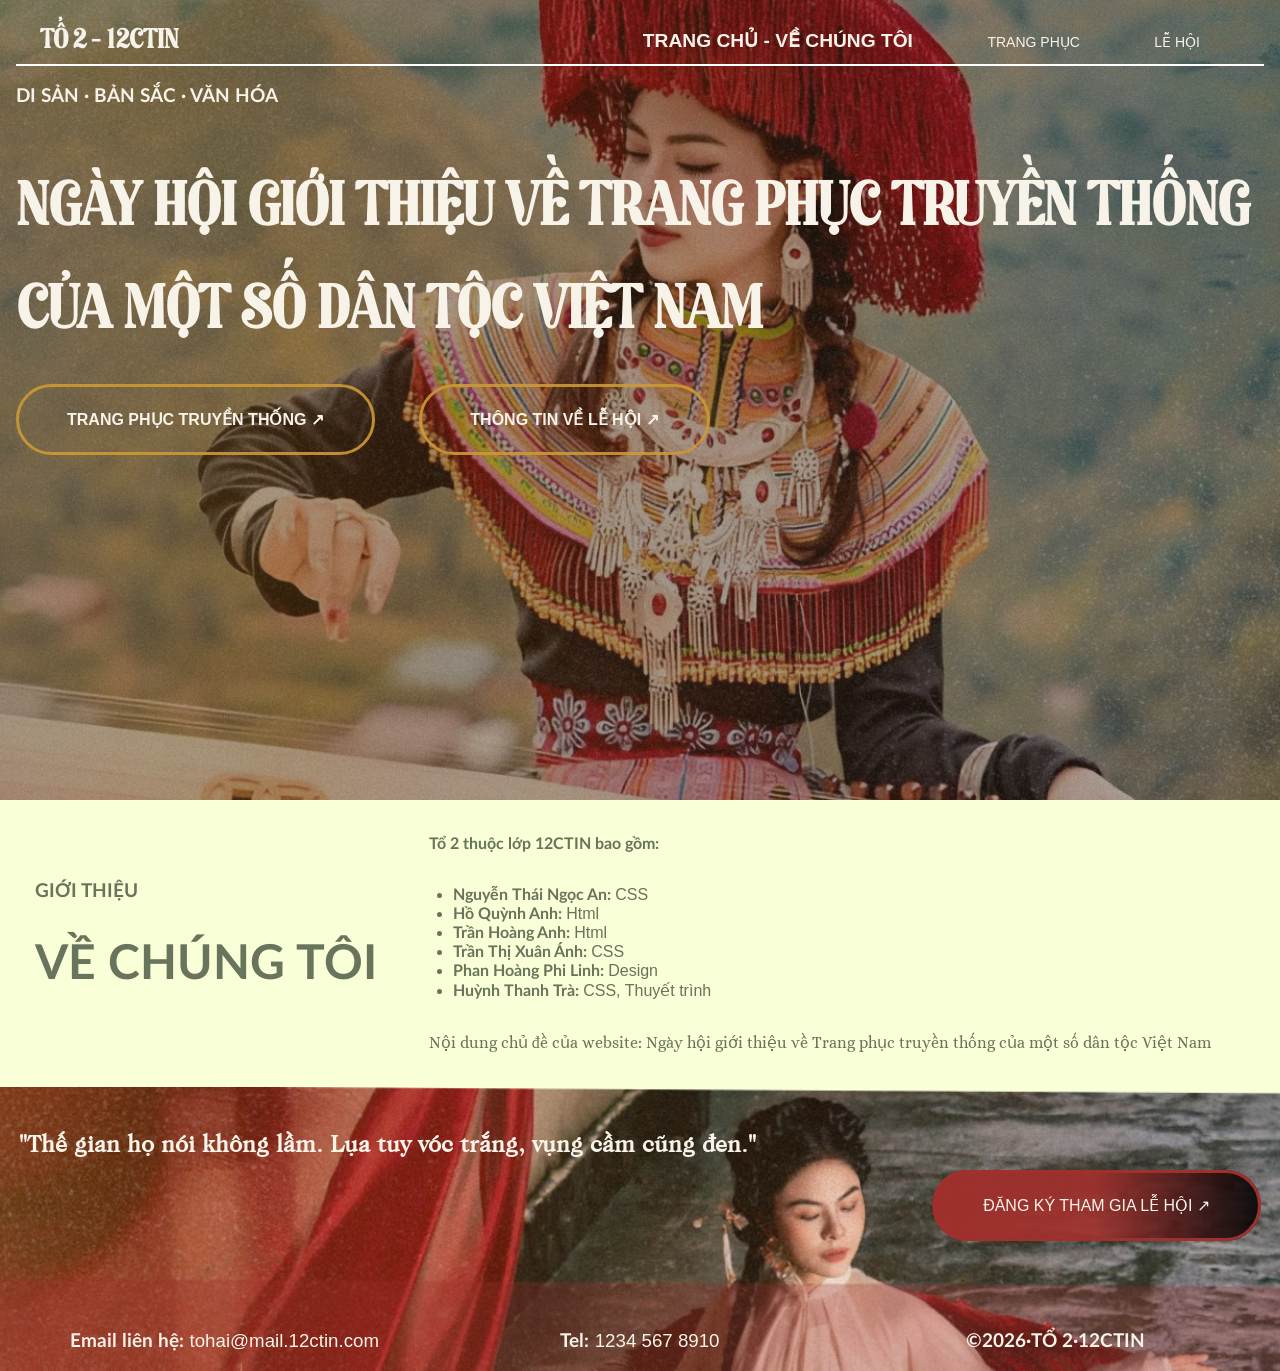
<file: index.html>
<!doctype html>
<!--Thanh Tra mới add lên 15h57 27/11-->
<html lang="en">
  <head>
    <meta charset="UTF-8" />
    <meta name="viewport" content="width=device-width, initial-scale=1.0" />
    <!--CSS NGOÀI-->
    <link rel="stylesheet" href="CSS/style.css" />
    <link rel="stylesheet" href="CSS/trangChu.css" />
    <!--CSS NGOÀI-->
    <title>[Home] Trang phục Việt Nam</title>
  </head>
  <body>
    <!--VIẾT CODE TRANG CHỦ Ở ĐÂY-->
    <div class="nenCoGaiDoiNon" style="height: 768px">
      <!--VIET CODE O DAY-->
<header class="header">
  <table class="nav-table">
    <tr>
      <td class="left">
        <h2 class="Kage" style="font-size:2em" >TỔ 2 - 12CTIN</h2>
      </td>
      <td class="right">
        <nav class="nav-links">
          <a href="index.html" style="font-size: larger;"><b>TRANG CHỦ - VỀ CHÚNG TÔI</b></a>
          <a href="HTML/trangPhuc.html">TRANG PHỤC</a>
          <a href="HTML/leHoi.html">LỄ HỘI</a>
        </nav>
      </td>
    </tr>
  </table>
</header>

      <hr />

      <h3 class="Latobold">DI SẢN · BẢN SẮC · VĂN HÓA</h3>
      <h1 class="Kage">
        NGÀY HỘI GIỚI THIỆU VỀ TRANG PHỤC TRUYỀN THỐNG CỦA MỘT SỐ DÂN TỘC VIỆT
        NAM
      </h1>
    <div class="boxTrongSuot">
      <a href="HTML/trangPhuc.html" style="margin-right: 40px;">TRANG PHỤC TRUYỀN THỐNG ↗</a>
      <a href="HTML/leHoi.html">THÔNG TIN VỀ LỄ HỘI ↗</a>
    </div>
      <!--===============-->
    </div>

    <div class="veChungToi mauXanhReu">
      <div>
        <!--VIET CODE O DAY-->
        <table>
          <tr>
            <td>
            <div class="Latore">
              <h3 class="Latobold">GIỚI THIỆU</h3>
              <h1 class="Latobold khongxuongdong">VỀ CHÚNG TÔI</h1>
            </td>
            <td>
              <p class="Latobold">Tổ 2 thuộc lớp 12CTIN bao gồm:</p>
              <ul>
                <li> <span class="Latobold">Nguyễn Thái Ngọc An:</span> CSS</li>
                <li> <span class="Latobold">Hồ Quỳnh Anh:</span> Html</li>
                <li> <span class="Latobold">Trần Hoàng Anh:</span> Html</li>
                <li> <span class="Latobold">Trần Thị Xuân Ánh:</span> CSS</li>
                <li> <span class="Latobold">Phan Hoàng Phi Linh:</span> Design</li>
                <li> <span class="Latobold">Huỳnh Thanh Trà:</span> CSS, Thuyết trình</li>
              </ul>
              </div>
              <p class="Alice">
                Nội dung chủ đề của website: Ngày hội giới thiệu về Trang phục
                truyền thống của một số dân tộc Việt Nam
              </p>
            </td>
          </tr>
        </table>
        <!--===============-->
      </div>
    </div>

    <div class="nenCoGaiKoDoiNonTC" style="min-height: 243px">
      <!--VIET CODE O DAY-->
      <table width="100%">
        <tr>
          <td colspan="2">
            <h2 class="imbue72pt">
              "Thế gian họ nói không lầm. Lụa tuy vóc trắng, vụng cầm cũng đen."
            </h2>
          </td>
        </tr>

        <tr> 
          <td></td>
          <td align="right" style="padding-top: 15px;">
            <div class="boxFadeDoDen">
              <a href="HTML/FormDK.html">ĐĂNG KÝ THAM GIA LỄ HỘI ↗</a>
            </div>
          </td>
        </tr>
      </table>

    <footer class="footer">
      <table>
        <tr>
          <td><h3><span class="Latobold">Email liên hệ:</span> tohai@mail.12ctin.com</h3></td>
          <td><h3><span class="Latobold">Tel:</span> 1234 567 8910</h3></td>
          <td><h3><span class="Latobold">©2026·TỔ 2·12CTIN</span></h3></td>
        </tr>
      </table>
    </footer>
      <!--===============-->
    </div>
  </body>
</html>
</file>
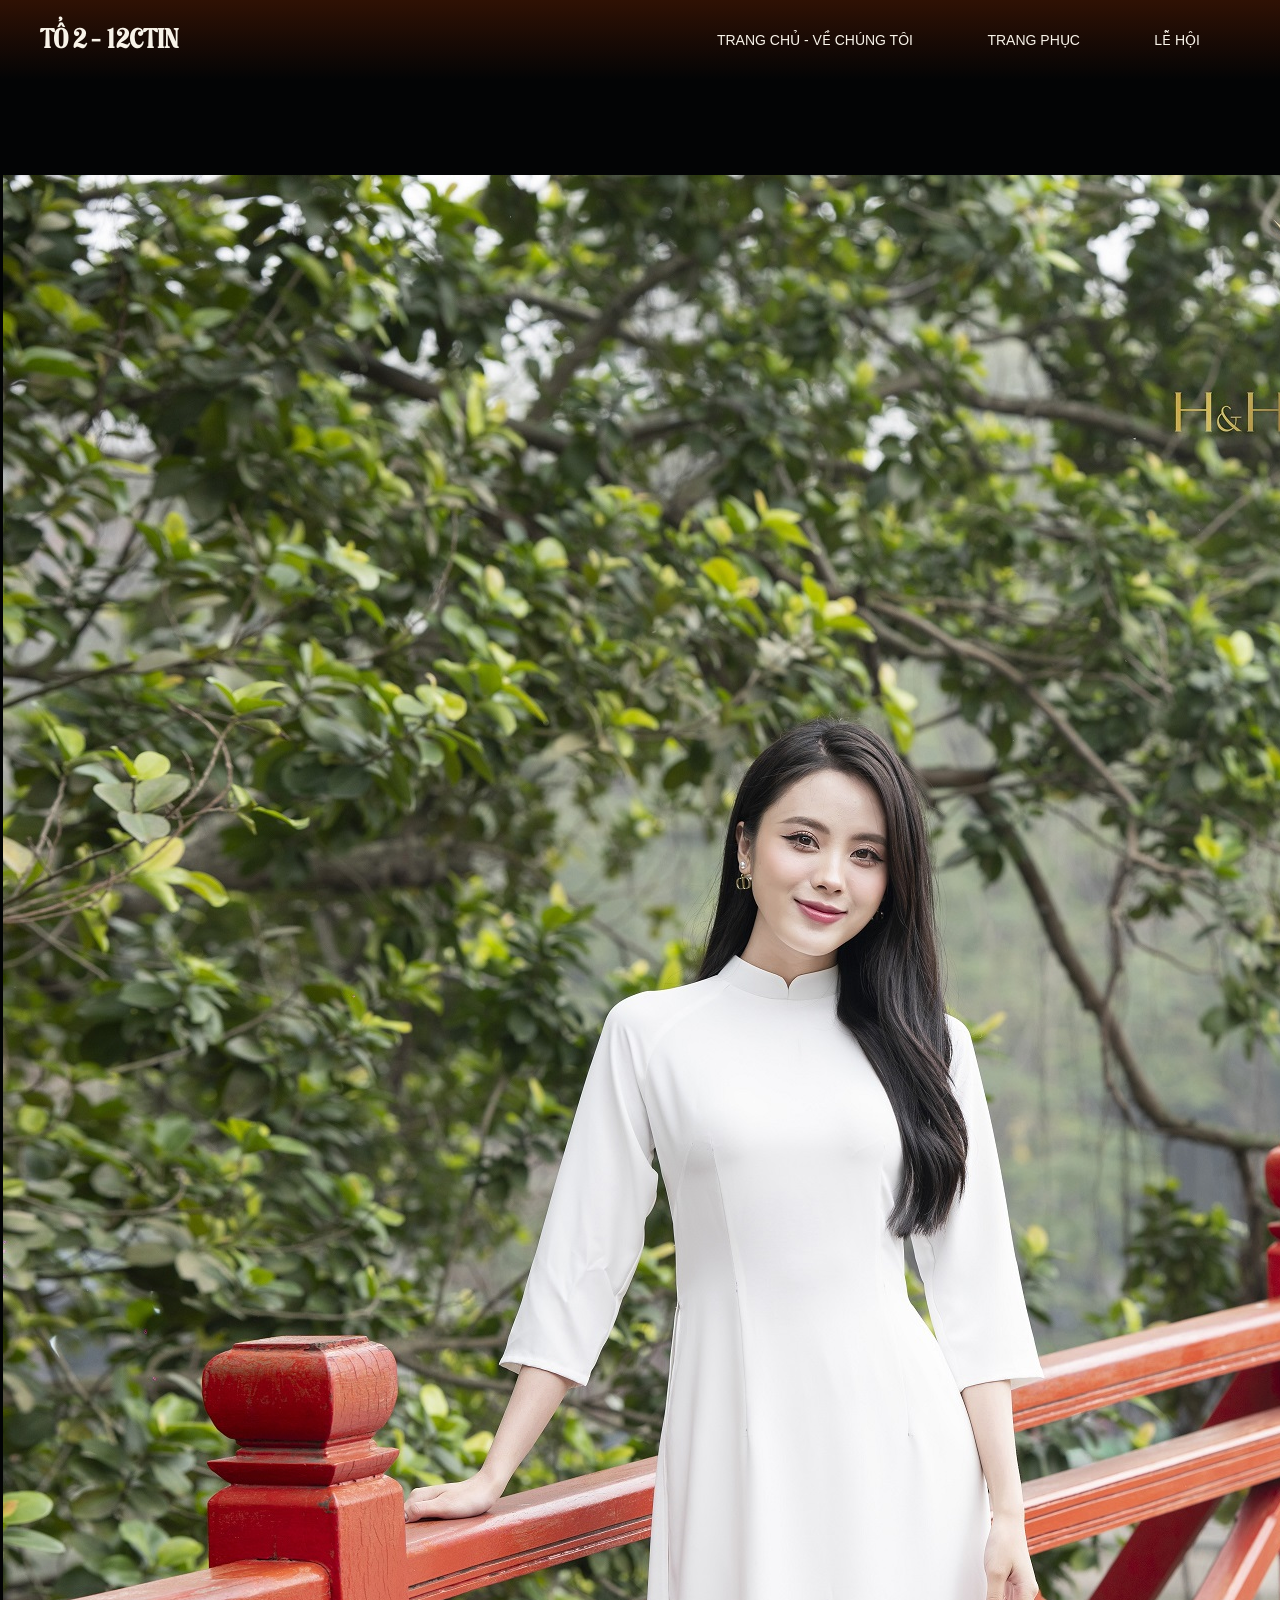
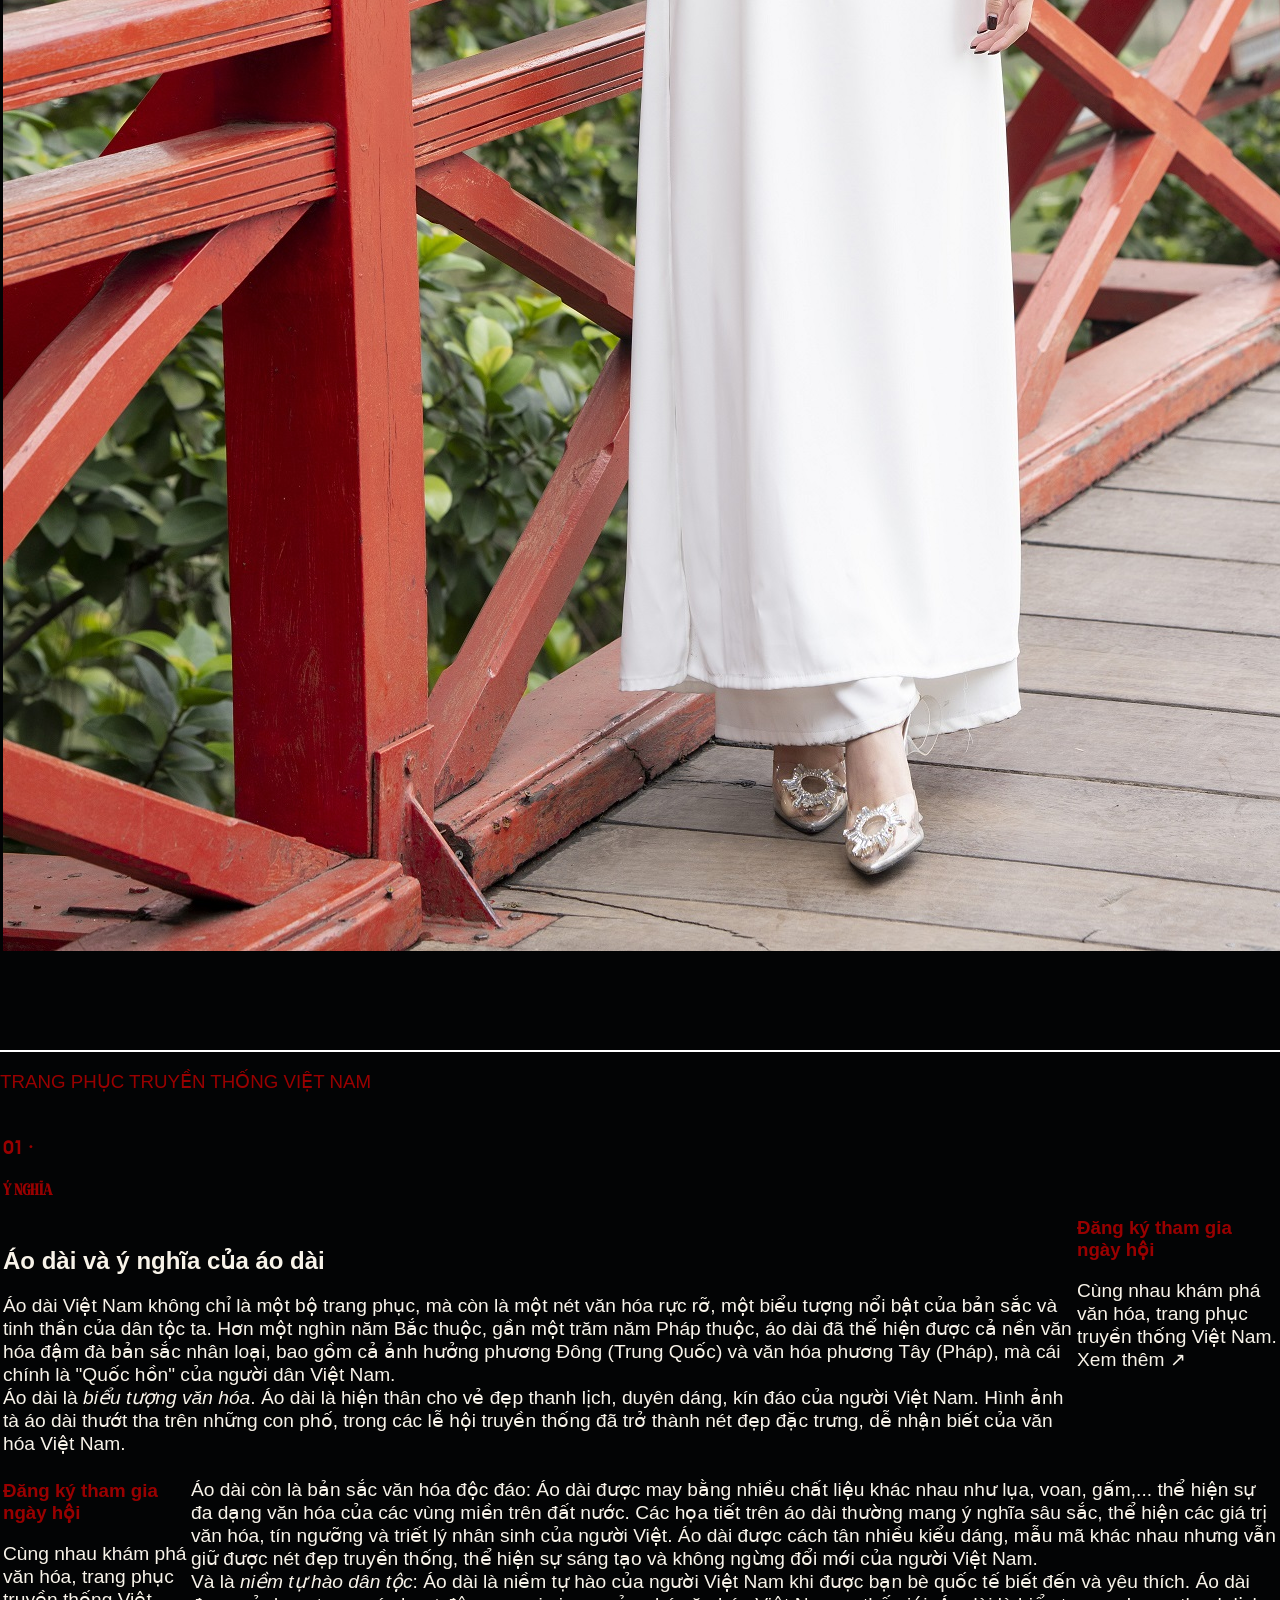
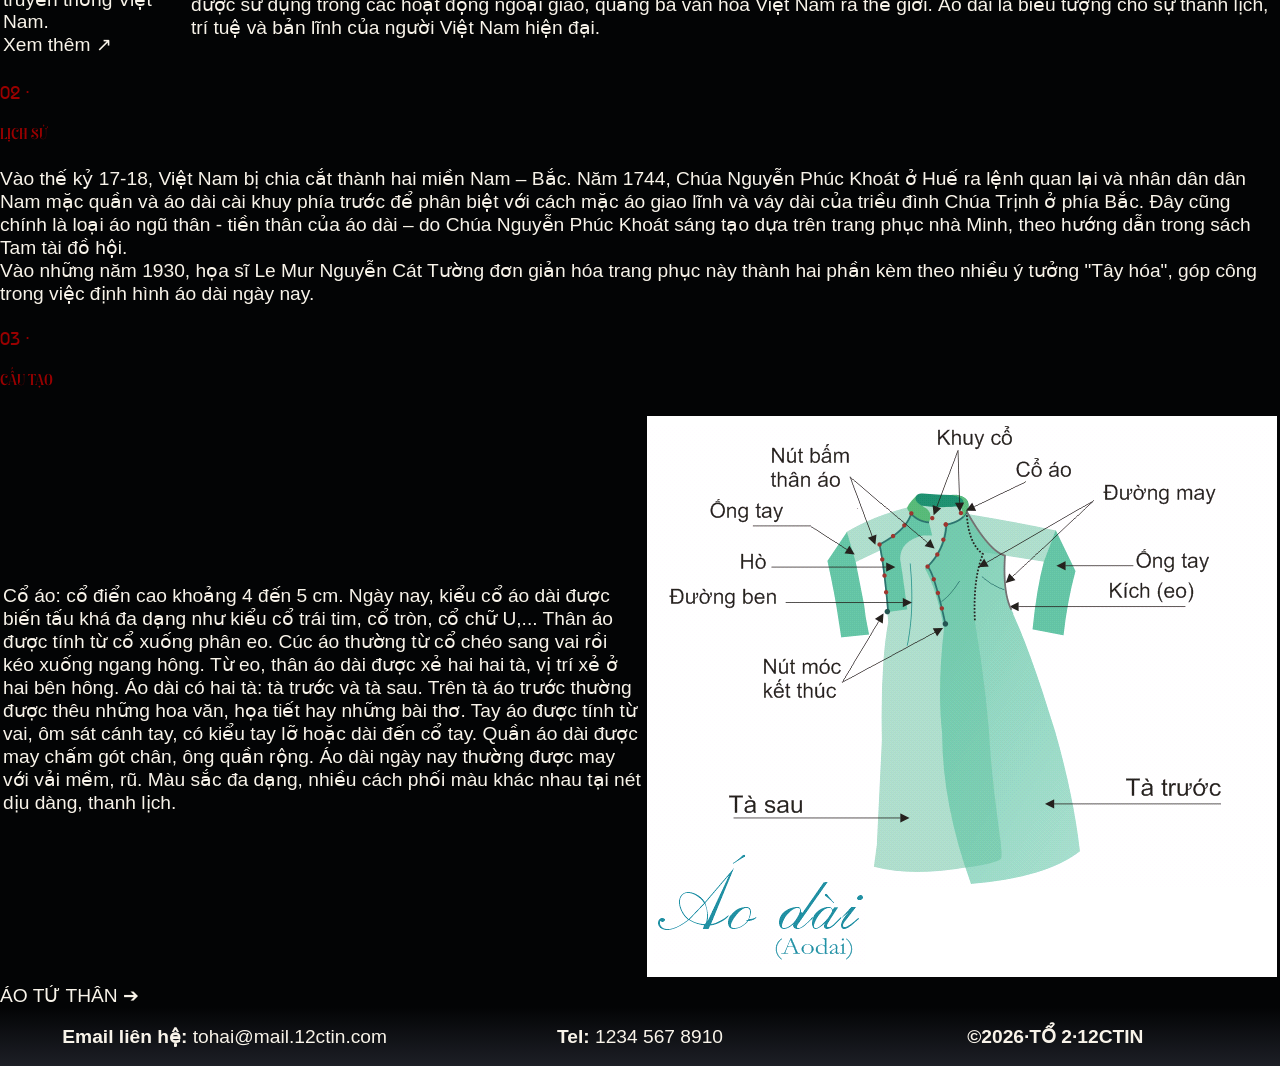
<file: HTML/aoDai.html>
<!doctype html>
<html lang="en">
  <head>
    <meta charset="UTF-8" />
    <meta name="viewport" content="width=device-width, initial-scale=1.0" />
    <!--CSS NGOÀI-->
    <link rel="stylesheet" href="../CSS/style.css" />
    <link rel="stylesheet" href="../CSS/aoDai.css" />
    <link rel="stylesheet" href="../CSS/trangPhuc.css" />
    <!--CSS NGOÀI-->
    <title>Trang phục Việt Nam</title>
  </head>
  <body>
<header class="header">
  <table class="nav-table">
    <tr>
      <td class="left">
        <h2 class="Kage" style="font-size:2em" >TỔ 2 - 12CTIN</h2>
      </td>
      <td class="right">
        <nav class="nav-links">
          <a href="../index.html">TRANG CHỦ - VỀ CHÚNG TÔI</a>
          <a href="trangPhuc.html">TRANG PHỤC</a>
          <a href="leHoi.html">LỄ HỘI</a>
        </nav>
      </td>
    </tr>
  </table>
</header>

    <main>
      <div class="bia1">
        <table>
          <tr>
            <td rowspan="2"><img src="../images/aoDai7.png" /></td>
            <td rowspan="2"><img src="../images/aoDai8.png" /></td>
            <td><img src="../images/aoDai1.png" /></td>
          </tr>
          <tr>
            <td><h1 class="Kage">ÁO DÀI</h1></td>
          </tr>
        </table>
      </div>
      <hr />
      <div class="bia2.1">
        <h3 class="imblue72pt">TRANG PHỤC TRUYỀN THỐNG VIỆT NAM</h3>
        <table>
          <tr>
            <td><h3 class="ABeeZee">01 ·</h3><h3 class="Kage">Ý NGHĨA</h3></td>
            <td rowspan="2">
              <h3>Đăng ký tham gia ngày hội</h3>
              <p>
                Cùng nhau khám phá văn hóa, trang phục truyền thống Việt Nam.
              </p>
              <a href="leHoi.html">Xem thêm ↗</a>
            </td>
          </tr>
          <tr>
            <td>
              <h2>Áo dài và ý nghĩa của áo dài</h2>
              <p>
                Áo dài Việt Nam không chỉ là một bộ trang phục, mà còn là một
                nét văn hóa rực rỡ, một biểu tượng nổi bật của bản sắc và tinh
                thần của dân tộc ta. Hơn một nghìn năm Bắc thuộc, gần một trăm
                năm Pháp thuộc, áo dài đã thể hiện được cả nền văn hóa đậm đà
                bản sắc nhân loại, bao gồm cả ảnh hưởng phương Đông (Trung Quốc)
                và văn hóa phương Tây (Pháp), mà cái chính là "Quốc hồn" của
                người dân Việt Nam.
              </p>
              <p>
                Áo dài là <i>biểu tượng văn hóa</i>. Áo dài là hiện thân cho vẻ
                đẹp thanh lịch, duyên dáng, kín đáo của người Việt Nam. Hình ảnh
                tà áo dài thướt tha trên những con phố, trong các lễ hội truyền
                thống đã trở thành nét đẹp đặc trưng, dễ nhận biết của văn hóa
                Việt Nam.
              </p>
            </td>
          </tr>
        </table>
      </div>

      <div class="bia2.2">
        <table>
          <tr>
            <td>
              <h3>Đăng ký tham gia ngày hội</h3>
              <p>
                Cùng nhau khám phá văn hóa, trang phục truyền thống Việt Nam.
              </p>
              <a href="leHoi.html">Xem thêm ↗</a>
            </td>
            <td>
              <p>
                Áo dài còn là bản sắc văn hóa độc đáo: Áo dài được may bằng
                nhiều chất liệu khác nhau như lụa, voan, gấm,... thể hiện sự đa
                dạng văn hóa của các vùng miền trên đất nước. Các họa tiết trên
                áo dài thường mang ý nghĩa sâu sắc, thể hiện các giá trị văn
                hóa, tín ngưỡng và triết lý nhân sinh của người Việt. Áo dài
                được cách tân nhiều kiểu dáng, mẫu mã khác nhau nhưng vẫn giữ
                được nét đẹp truyền thống, thể hiện sự sáng tạo và không ngừng
                đổi mới của người Việt Nam.
              </p>
              <p>
                Và là <i>niềm tự hào dân tộc</i>: Áo dài là niềm tự hào của
                người Việt Nam khi được bạn bè quốc tế biết đến và yêu thích. Áo
                dài được sử dụng trong các hoạt động ngoại giao, quảng bá văn
                hóa Việt Nam ra thế giới. Áo dài là biểu tượng cho sự thanh
                lịch, trí tuệ và bản lĩnh của người Việt Nam hiện đại.
              </p>
            </td>
          </tr>
        </table>
      </div>

      <div class="'bia2">
        <h3 class="ABeeZee">02 · </h3><h3 class="Kage">LỊCH SỬ</h3>
        <p>
          Vào thế kỷ 17-18, Việt Nam bị chia cắt thành hai miền Nam – Bắc. Năm
          1744, Chúa Nguyễn Phúc Khoát ở Huế ra lệnh quan lại và nhân dân dân
          Nam mặc quần và áo dài cài khuy phía trước để phân biệt với cách mặc
          áo giao lĩnh và váy dài của triều đình Chúa Trịnh ở phía Bắc. Đây cũng
          chính là loại áo ngũ thân - tiền thân của áo dài – do Chúa Nguyễn Phúc
          Khoát sáng tạo dựa trên trang phục nhà Minh, theo hướng dẫn trong sách
          Tam tài đồ hội.
        </p>
        <p>
          Vào những năm 1930, họa sĩ Le Mur Nguyễn Cát Tường đơn giản hóa trang
          phục này thành hai phần kèm theo nhiều ý tưởng "Tây hóa", góp công
          trong việc định hình áo dài ngày nay.
        </p>
      </div>

      <div class="bia3">
        <h3 class="ABeeZee">03 ·</h3><h3 class="Kage">CẤU TẠO</h3>
        <table>
          <tr>
            <td>
              <p>
                Cổ áo: cổ điển cao khoảng 4 đến 5 cm. Ngày nay, kiểu cổ áo dài
                được biến tấu khá đa dạng như kiểu cổ trái tim, cổ tròn, cổ chữ
                U,... Thân áo được tính từ cổ xuống phân eo. Cúc áo thường từ cổ
                chéo sang vai rồi kéo xuống ngang hông. Từ eo, thân áo dài được
                xẻ hai hai tà, vị trí xẻ ở hai bên hông. Áo dài có hai tà: tà
                trước và tà sau. Trên tà áo trước thường được thêu những hoa
                văn, họa tiết hay những bài thơ. Tay áo được tính từ vai, ôm sát
                cánh tay, có kiểu tay lỡ hoặc dài đến cổ tay. Quần áo dài được
                may chấm gót chân, ông quần rộng. Áo dài ngày nay thường được
                may với vải mềm, rũ. Màu sắc đa dạng, nhiều cách phối màu khác
                nhau tại nét dịu dàng, thanh lịch.
              </p>
            </td>
            <td><img src="../images/aoDai2.png" /></td>
          </tr>
        </table>
      </div>
      <a href="aoTuThan.html" class="next-page">ÁO TỨ THÂN ➔</a>
    </main>

    <footer class="footer">
      <table>
        <tr>
          <td>
            <p><b>Email liên hệ:</b> tohai@mail.12ctin.com</p>
          </td>
          <td>
            <p><b>Tel:</b> 1234 567 8910</p>
          </td>
          <td>
            <p><b>©2026·TỔ 2·12CTIN</b></p>
          </td>
        </tr>
      </table>
    </footer>
  </body>
</html>
</file>
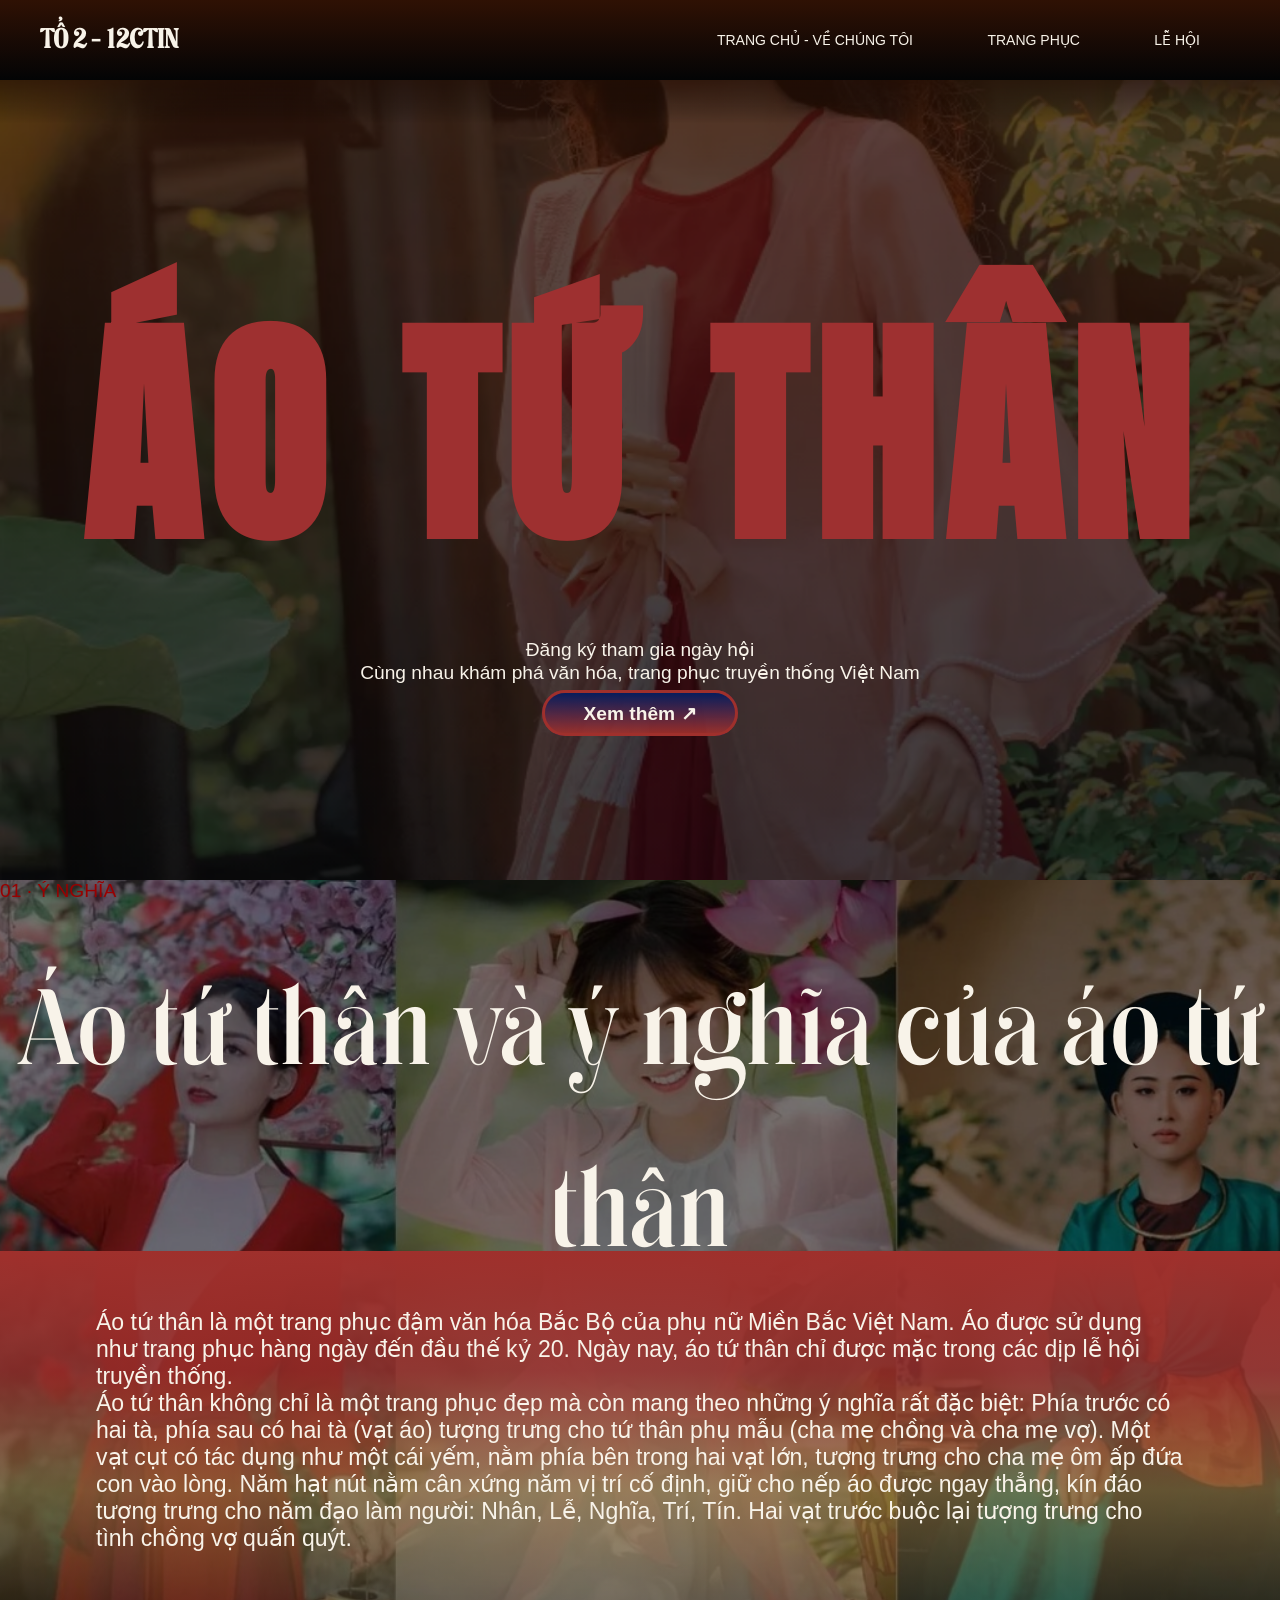
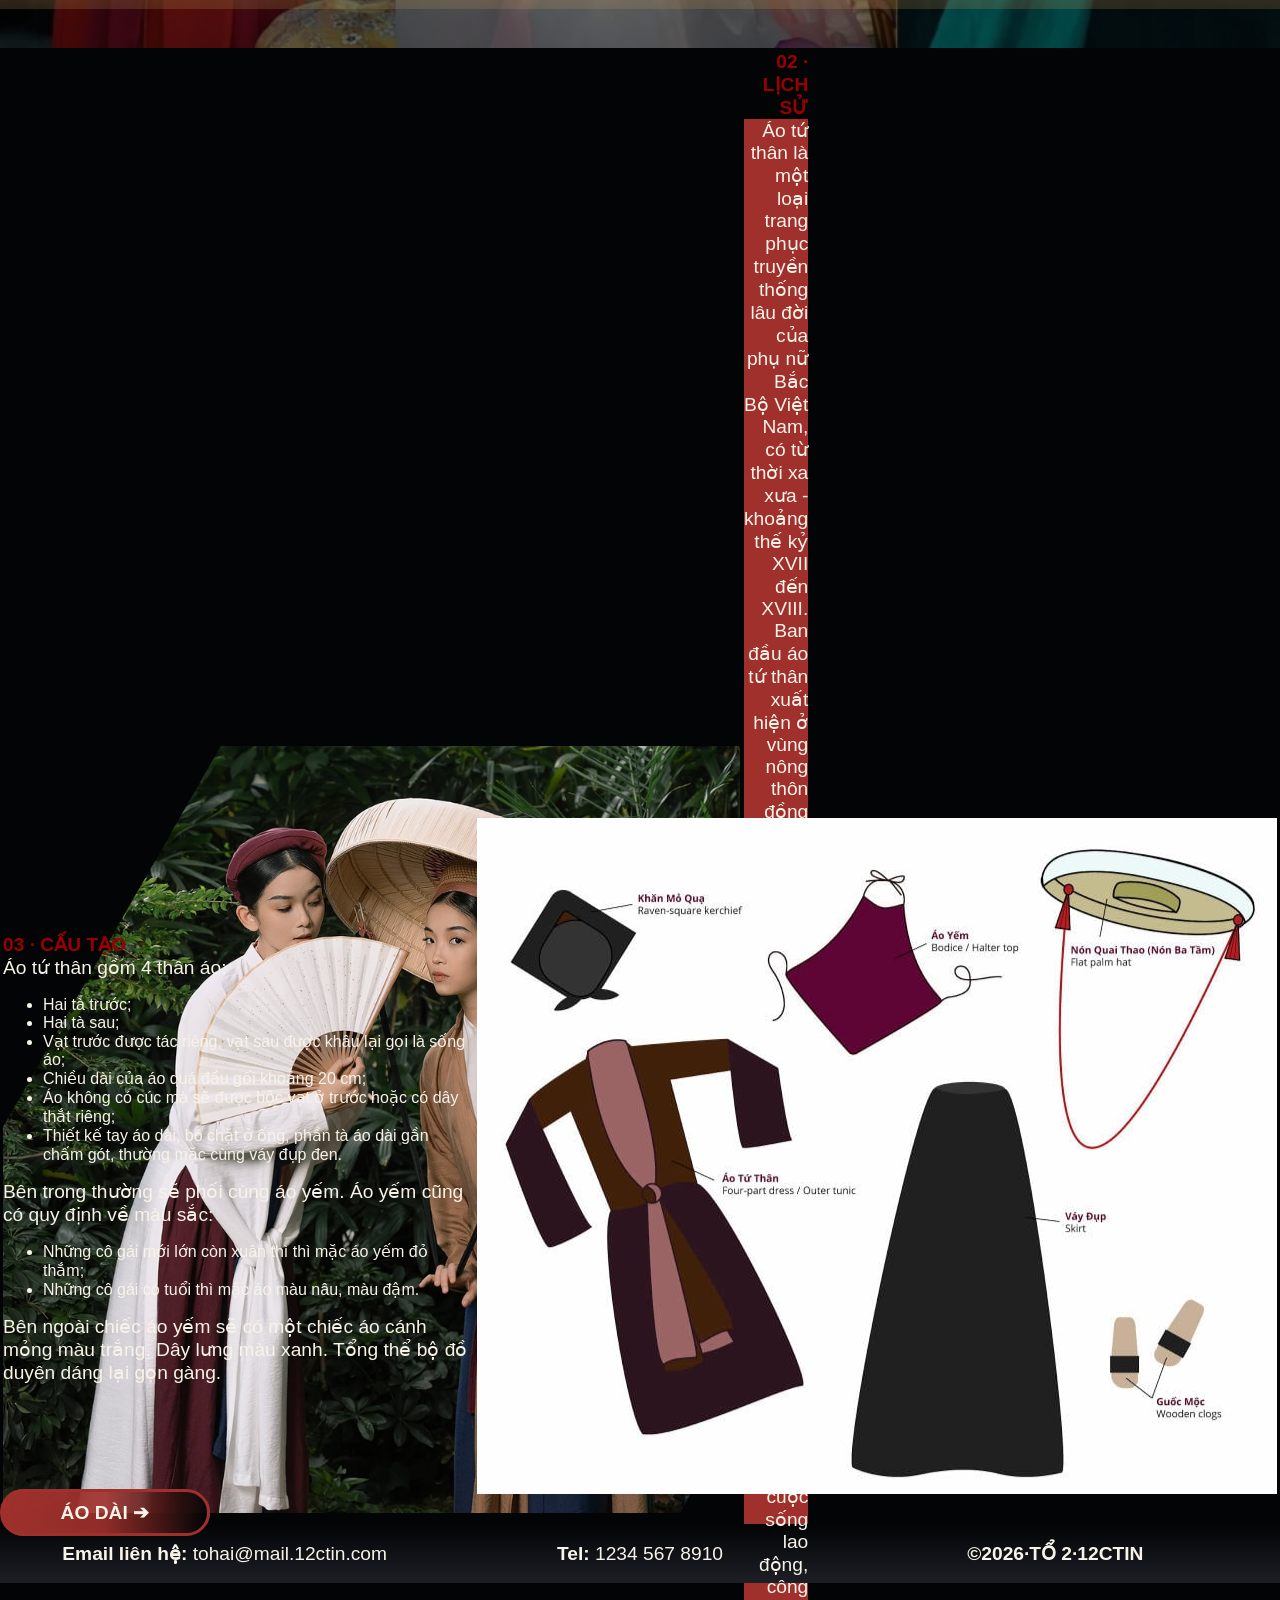
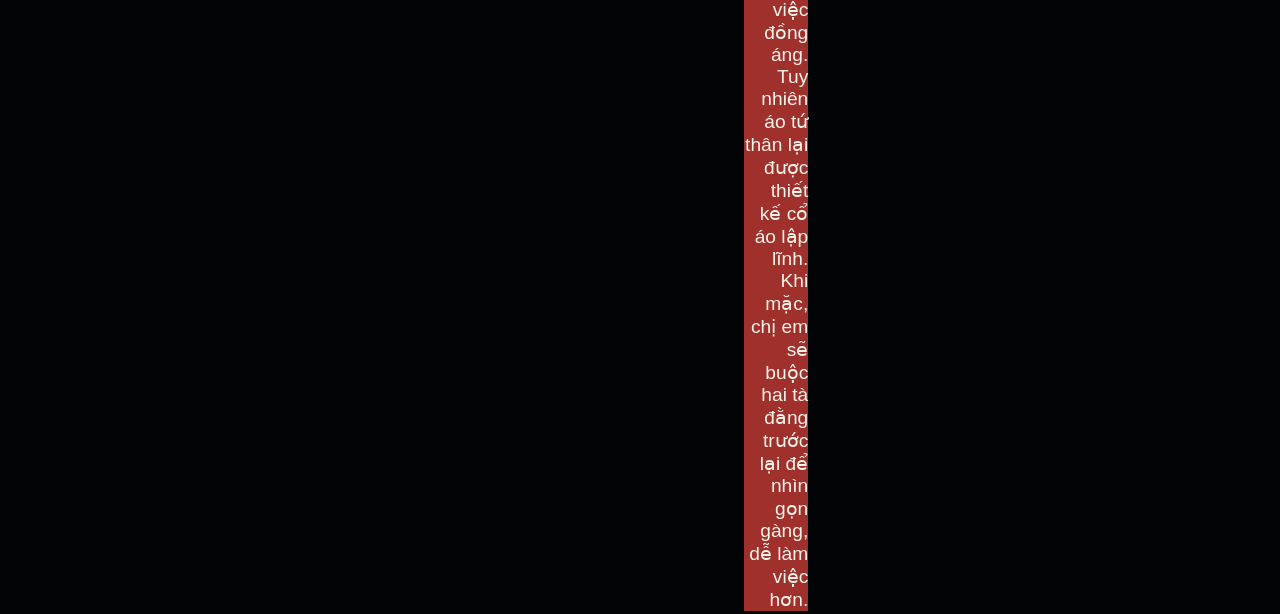
<file: HTML/aoTuThan.html>
<!doctype html>
<html lang="en">
  <head>
    <meta charset="UTF-8" />
    <meta name="viewport" content="width=device-width, initial-scale=1.0" />
    <!--CSS NGOÀI-->
    <link rel="stylesheet" href="../CSS/style.css" />
    <link rel="stylesheet" href="../CSS/aoTuThan.css" />
    <link rel="stylesheet" href="../CSS/aoDai.css" />
    <link rel="stylesheet" href="../CSS/leHoi.css" />
    <link rel="stylesheet" href="../CSS/trangPhuc.css" />
    <!--CSS NGOÀI-->
    <title>Trang phục - Áo Tứ Thân</title>
  </head>
  <body>




<header class="header">
  <table class="nav-table">
    <tr>
      <td class="left">
        <h2 class="Kage" style="font-size:2em" >TỔ 2 - 12CTIN</h2>
      </td>
      <td class="right">
        <nav class="nav-links">
          <a href="../index.html">TRANG CHỦ - VỀ CHÚNG TÔI</a>
          <a href="trangPhuc.html">TRANG PHỤC</a>
          <a href="leHoi.html">LỄ HỘI</a>
        </nav>
      </td>
    </tr>
  </table>
</header>


    <main>
      <div class="bia1" style="height: 768px">
        <h1 class="Anton tieudeaotuthan" >ÁO TỨ THÂN</h1>
        <div class="dangKyThamGia mauTrangKem">
          <h3 class="mauTrangKem">Đăng ký tham gia ngày hội</h3>
          <p>Cùng nhau khám phá văn hóa, trang phục truyền thống Việt Nam</p>
          <br>
          <div class="boxFadeDoXanh"><a href="leHoi.html">Xem thêm ↗</a></div>
        </div>
        
        
      </div>

      <div class="bia2" style="height: 768px">
        <h3>01 · Ý NGHĨA</h3>
        <h1 class="Kage yNghiaAoTuThan">Áo tứ thân và ý nghĩa của áo tứ thân</h1>
        <div class="nenFadeDoVang yNghiaNoiDungAoTuThan">
          <p>
            Áo tứ thân là một trang phục đậm văn hóa Bắc Bộ của phụ nữ Miền Bắc Việt Nam. Áo được sử dụng như trang phục hàng ngày đến đầu thế kỷ 20. Ngày nay, áo tứ thân chỉ được mặc trong các dịp lễ hội truyền thống.
          </p>
          <p>
            Áo tứ thân không chỉ là một trang phục đẹp mà còn mang theo những ý nghĩa rất đặc biệt: Phía trước có hai tà, phía sau có hai tà (vạt áo) tượng trưng cho tứ thân phụ mẫu (cha mẹ chồng và cha mẹ vợ). Một vạt cụt có tác dụng như một cái yếm, nằm phía bên trong hai vạt lớn, tượng trưng cho cha mẹ ôm ấp đứa con vào lòng. Năm hạt nút nằm cân xứng năm vị trí cố định, giữ cho nếp áo được ngay thẳng, kín đáo tượng trưng cho năm đạo làm người: Nhân, Lễ, Nghĩa, Trí, Tín. Hai vạt trước buộc lại tượng trưng cho tình chồng vợ quấn quýt.
          </p>
        </div>
        
      </div>

      <div class="bia3" style="height: 767px">
        <table>
          <tr>
            <td>
              <img src="../images/aoTuThanBia3.png">
            </td>
            <td>
              <h3>02 · LỊCH SỬ</h3>
              <div class="nenDo">
                <p>Áo tứ thân là một loại trang phục truyền thống lâu đời của phụ nữ Bắc Bộ Việt Nam, có từ thời xa xưa - khoảng thế kỷ XVII đến XVIII. Ban đầu áo tứ thân xuất hiện ở vùng nông thôn đồng bằng Bắc Bộ, nơi người dân làm nông nghiệp là chủ yếu.</p>
                <p>Nguồn gốc của áo tứ thân bắt nguồn từ loại áo đối khâm thời xưa, rồi dần dần được biến tấu cho phù hợp với cuộc sống lao động, công việc đồng áng. Tuy nhiên áo tứ thân lại được thiết kế cổ áo lập lĩnh. Khi mặc, chị em sẽ buộc hai tà đằng trước lại để nhìn gọn gàng, dễ làm việc hơn.</p>
            </td>
              </div>
          </tr>
        </table>
      </div>
      <div>

      </div class=bia4>
      <table>
        <tr>
          <td>
            <h3>03 · CẤU TẠO</h3>
            <p>Áo tứ thân gồm 4 thân áo:</p>
            <ul>
              <li>Hai tà trước;</li>
              <li>Hai tà sau;</li>
              <li>Vạt trước được tác riêng, vạt sau được khâu lại gọi là sống áo;</li>
              <li>Chiều dài của áo quá đầu gối khoảng 20 cm;</li>
              <li>Áo không có cúc mà sẽ được bộc vạt ở trước hoặc có dây thắt riêng;</li>
              <li>Thiết kế tay áo dài, bó chặt ở ống, phần tà áo dài gần chấm gót, thường mặc cùng váy đụp đen.</li>
            </ul>
            <p>Bên trong thường sẽ phối cùng áo yếm. Áo yếm cũng có quy định về màu sắc:</p>
            <ul>
              <li>Những cô gái mới lớn còn xuân thì thì mặc áo yếm đỏ thắm;</li>
              <li>Những cô gái có tuổi thì mặc áo màu nâu, màu đậm.</li>
            </ul>
            <p>Bên ngoài chiếc áo yếm sẽ có một chiếc áo cánh mỏng màu trắng. Dây lưng màu xanh. Tổng thể bộ đồ duyên dáng lại gọn gàng.</p>
          </td>
          <td>
            <img src="../images/cauTaoATT.png">
          </td>
        </tr>
      </table>
      </div>
      <div class="boxFadeDoDen">
        <a href="aoDai.html">ÁO DÀI ➔</a>
      </div>
      
    </main>
    <footer class="footer">
      <table>
        <tr>
          <td><p><b>Email liên hệ:</b> tohai@mail.12ctin.com </p></td>
          <td><p><b>Tel:</b> 1234 567 8910</p></td>
          <td><p><b>©2026·TỔ 2·12CTIN</b></p></td>
        </tr>
      </table>
    </footer>
  </body>
</html>
</file>
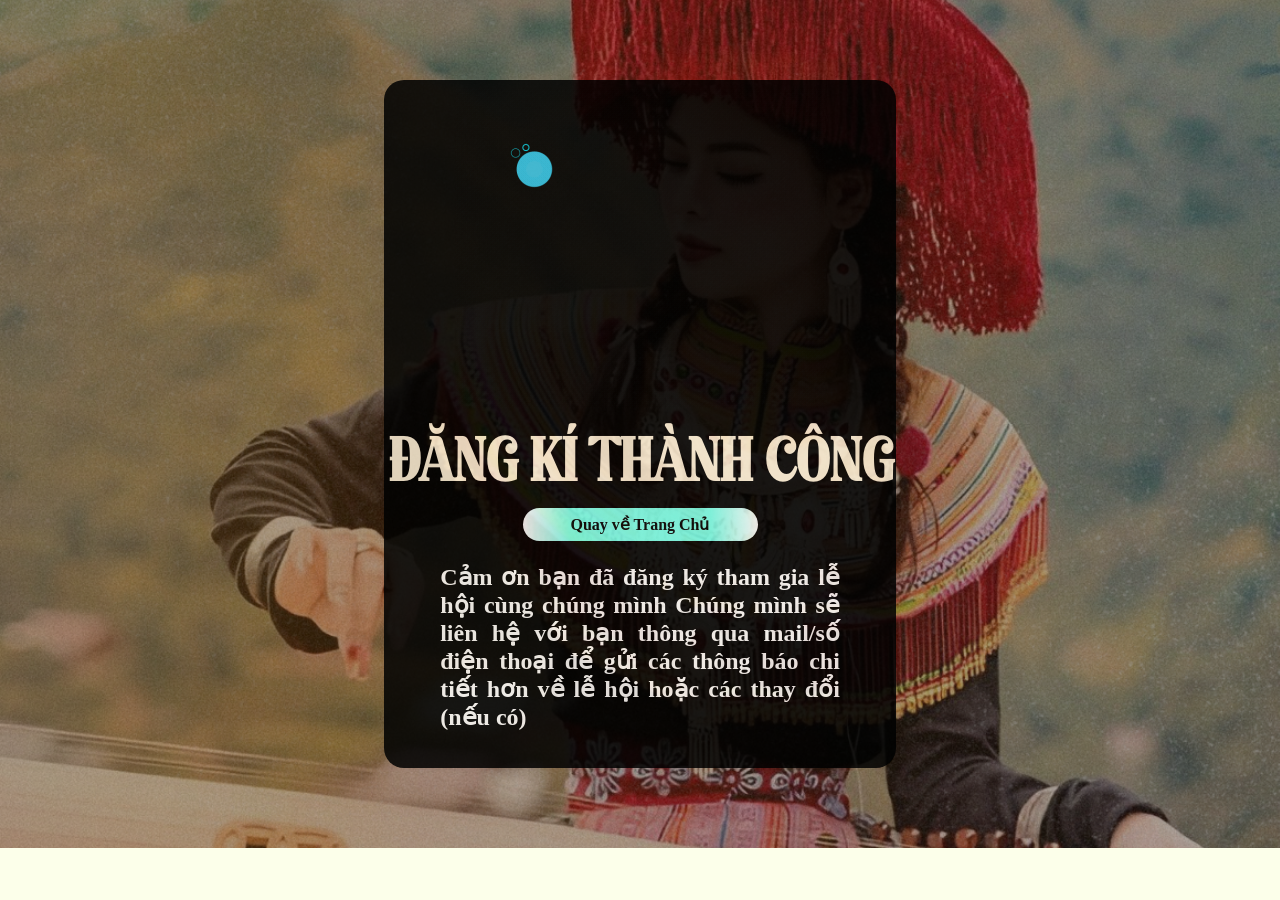
<file: HTML/dangKyTC.html>
<!doctype html>
<html>
  <head>
    <meta charset="UTF-8" />
    <meta name="viewport" content="width=device-width, initial-scale=1.0" />
    <!--CSS NGOÀI-->
    <link rel="stylesheet" href="../CSS/style.css" />
    <link rel="stylesheet" href="../CSS/FormDK.css" />

    <link rel="stylesheet" href="../CSS/dangKyTC.css" />

    <!--CSS NGOÀI-->
    <title>[Form] Trang phục Việt Nam</title>
  </head>
  <body>
    <div style="text-align: center">
      <div class="DangKyTC">
        <img src="../images/checkMark.gif" alt="" />
        <h1 class="dangKy Kage">ĐĂNG KÍ THÀNH CÔNG</h1>
        <a class="button1" href="../index.html">Quay về Trang Chủ</a>
        <h2 class="ndDangKy Kage">
          Cảm ơn bạn đã đăng ký tham gia lễ hội cùng chúng mình Chúng mình sẽ
          liên hệ với bạn thông qua mail/số điện thoại để gửi các thông báo chi
          tiết hơn về lễ hội hoặc các thay đổi (nếu có)
        </h2>
      </div>
    </div>
  </body>
</html>
</file>
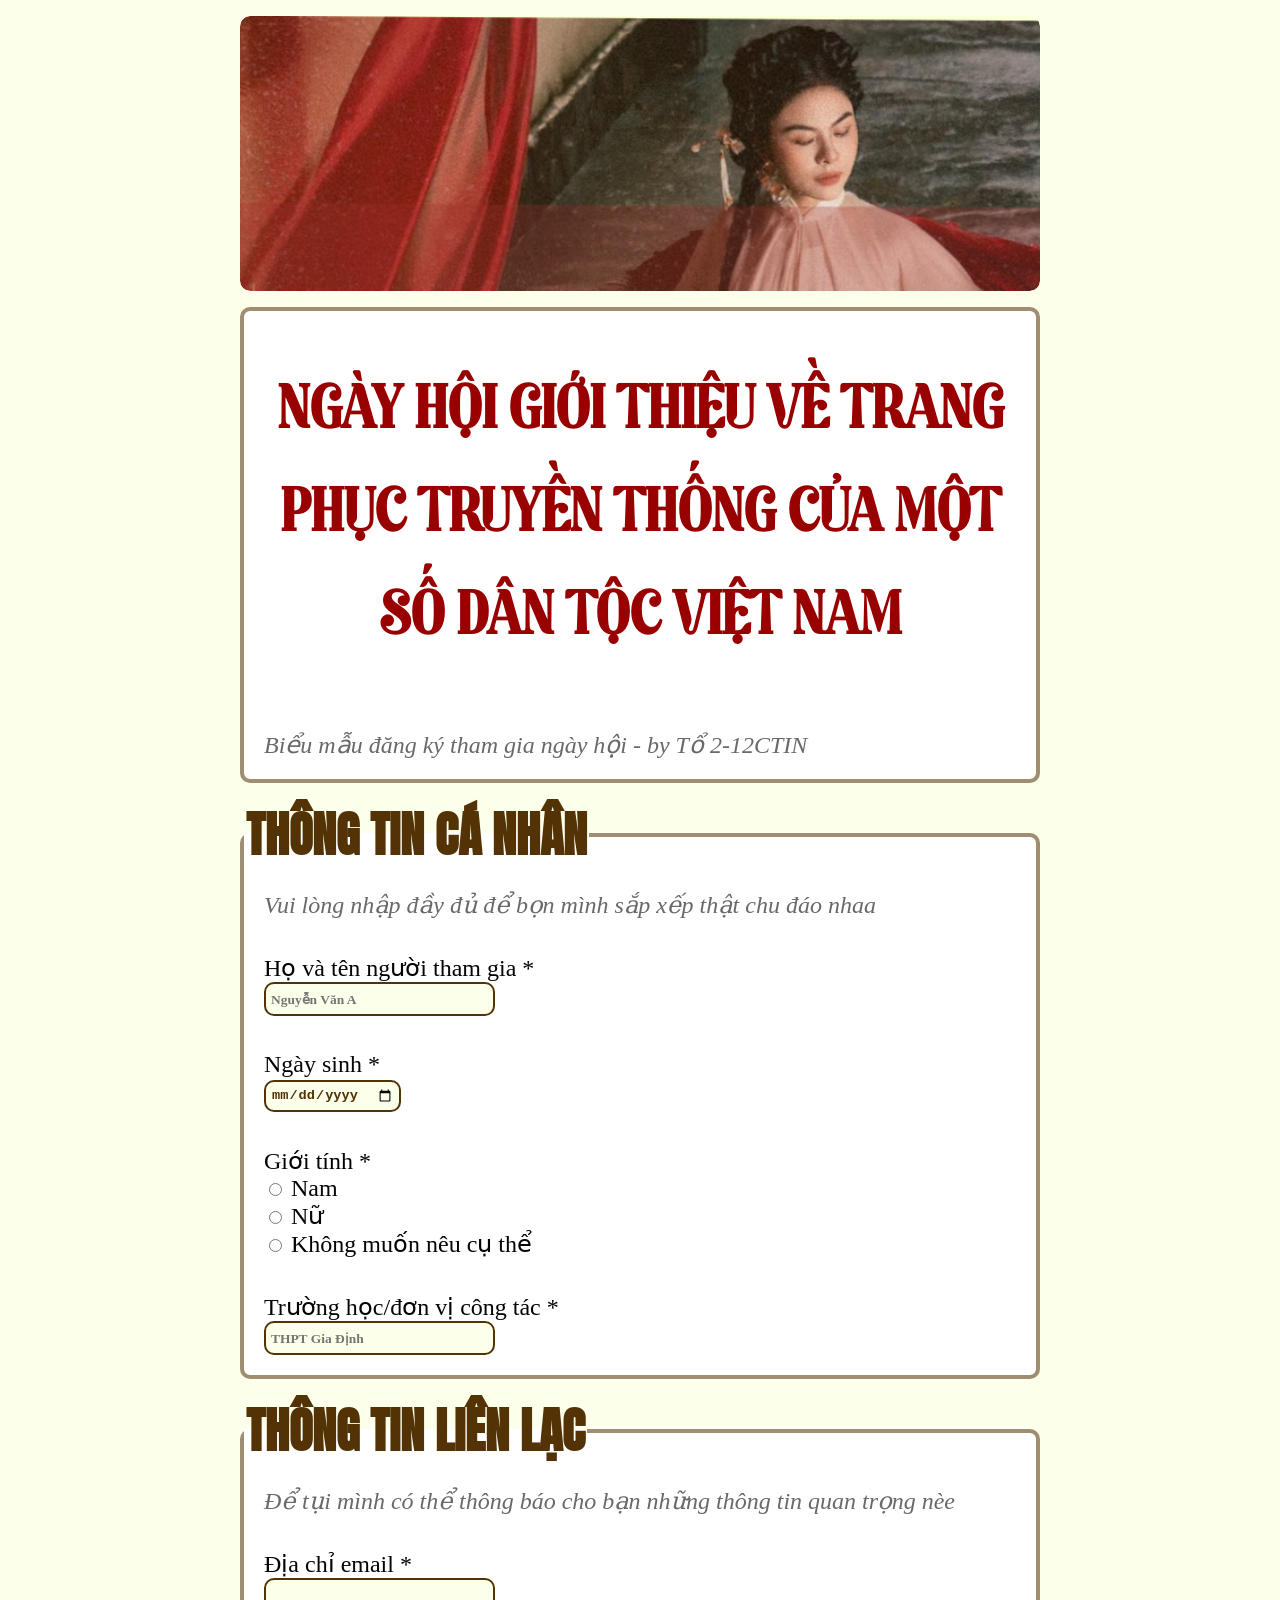
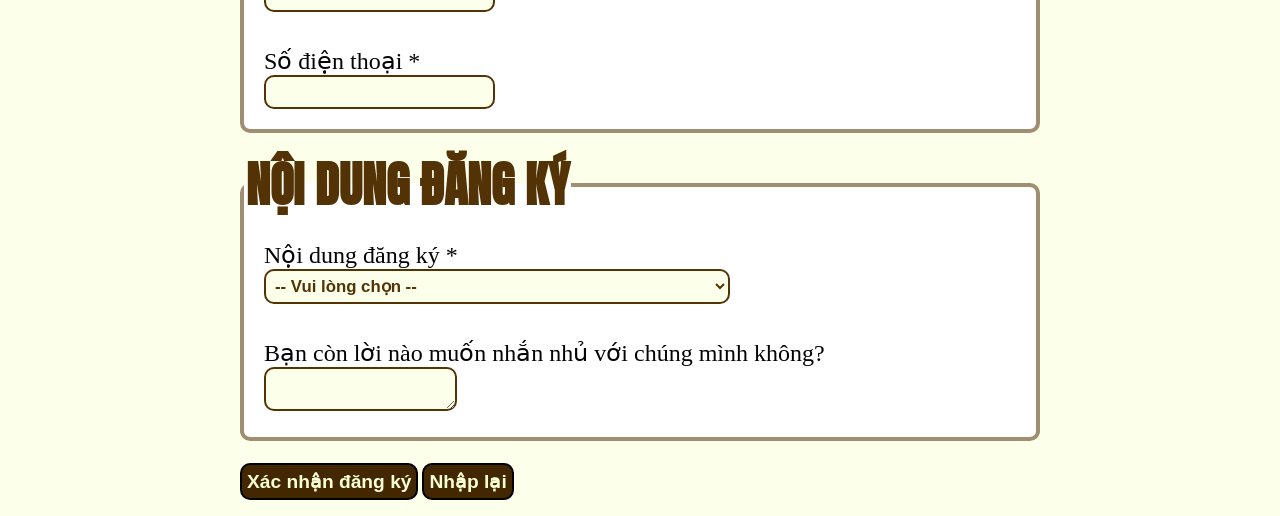
<file: HTML/FormDK.html>
<!doctype html>
<html>
  <head>
    <meta charset="UTF-8" />
    <meta name="viewport" content="width=device-width, initial-scale=1.0" />
    <!--CSS NGOÀI-->
    <link rel="stylesheet" href="../CSS/style.css" />
    <link rel="stylesheet" href="../CSS/trangChu.css" />
    <link rel="stylesheet" href="../CSS/FormDK.css" />
    <!--CSS NGOÀI-->
    <title>[Form] Trang phục Việt Nam</title>
  </head>
  <body>
    <fieldset
      class="nenCoGaiKoDoiNonTC koVien"
      style="height: 243px"
    ></fieldset>
    <form action="dangKyTC.html">
      <fieldset>
        <h1 class="Kage mauDoDo">
          NGÀY HỘI GIỚI THIỆU VỀ TRANG PHỤC TRUYỀN THỐNG CỦA MỘT SỐ DÂN TỘC VIỆT
          NAM
        </h1>
        <p><i>Biểu mẫu đăng ký tham gia ngày hội - by Tổ 2-12CTIN</i></p>
      </fieldset>

      <fieldset>
        <legend><h2>THÔNG TIN CÁ NHÂN</h2></legend>
        <p><i>Vui lòng nhập đầy đủ để bọn mình sắp xếp thật chu đáo nhaa</i></p>
        <p>
          <label for="name"> Họ và tên người tham gia *</label>
          <br />
          <input type="text" id="name" placeholder="Nguyễn Văn A" required />
        </p>
        <p>
          <label for="birth"> Ngày sinh *</label>
          <br />
          <input type="date" id="birth" required />
        </p>
        <p>
          Giới tính *
          <br />
          <input type="radio" name="gioitinh" id="nam" value="nam" required />
          <label for="nam">Nam</label>
          <br />
          <input type="radio" name="gioitinh" id="nu" value="nu" />
          <label for="nu">Nữ</label>
          <br />
          <input type="radio" name="gioitinh" id="none" value="none" />
          <label for="none">Không muốn nêu cụ thể</label>
        </p>
        <p>
          <label for="school"> Trường học/đơn vị công tác *</label>
          <br />
          <input type="text" id="school" placeholder="THPT Gia Định" required />
        </p>
      </fieldset>

      <fieldset>
        <legend><h2>THÔNG TIN LIÊN LẠC</h2></legend>
        <p>
          <i
            >Để tụi mình có thể thông báo cho bạn những thông tin quan trọng
            nèe</i
          >
        </p>
        <p>
          <label for="mail">Địa chỉ email *</label>
          <br />
          <input type="email" id="mail" required />
        </p>
        <p>
          <label for="sdt">Số điện thoại *</label>
          <br />
          <input type="tel" id="sdt" required />
        </p>
      </fieldset>

      <fieldset>
        <legend><h2>NỘI DUNG ĐĂNG KÝ</h2></legend>
        <p>
          <label for="ndung"> Nội dung đăng ký * </label>
          <br />
          <select id="ndung" required>
            <option value="">-- Vui lòng chọn --</option>
            <option value="vis">Vé tham quan</option>
            <option value="adult">
              Vé trải nghiệm trang phục - Người lớn (100.000vnđ/vé)
            </option>
            <option value="kid">
              Vé trải nghiệm trang phục - Trẻ em (50.000vnđ/vé)
            </option>
            <option value="des">Tham gia cuộc thi thiết kế trang phục</option>
            <option value="show">Tham gia cuộc thi trình diễn thời gian</option>
            <option value="vol">
              Đăng ký làm tình nguyện viên hỗ trợ sự kiện
            </option>
          </select>
        </p>
        <p>
          <label for="khac"
            >Bạn còn lời nào muốn nhắn nhủ với chúng mình không?</label
          >
          <br />
          <textarea id="khac"></textarea>
        </p>
      </fieldset>
      <div>
        <input class="nutDK" type="submit" value="Xác nhận đăng ký" />
        <input class="nutDK" type="reset" value="Nhập lại" />
      </div>
    </form>
  </body>
</html>
</file>
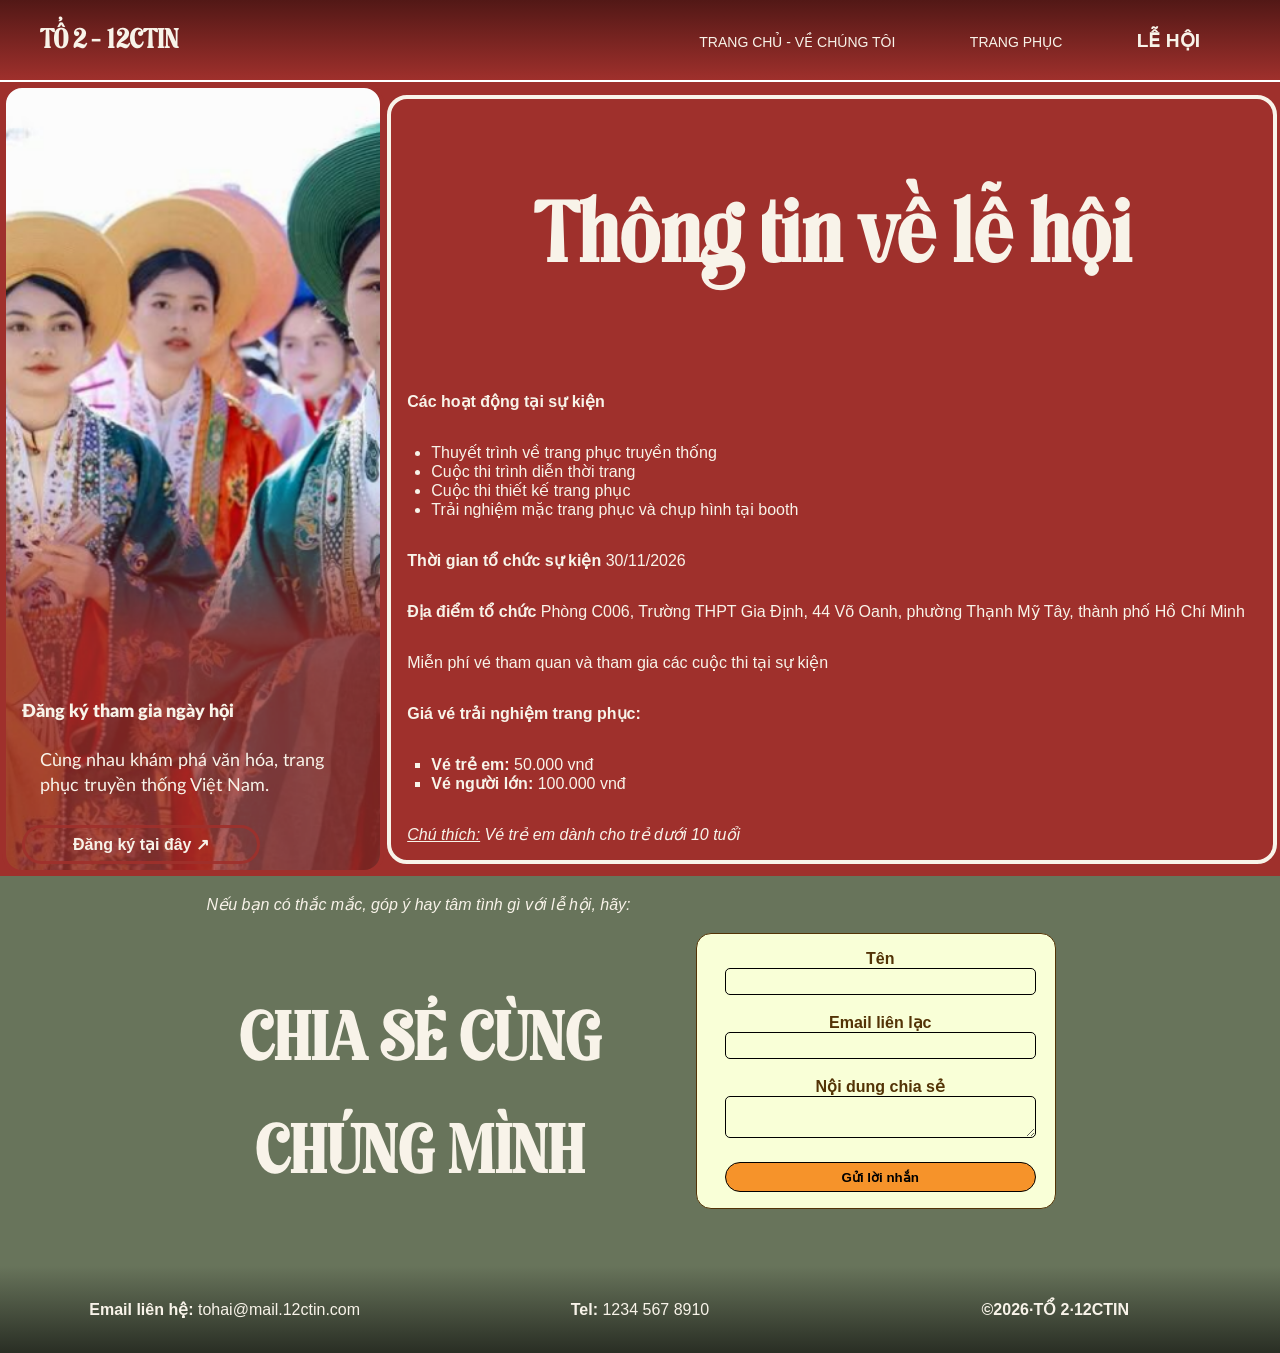
<file: HTML/leHoi.html>
<!doctype html>
<html lang="en">
  <head>
    <meta charset="UTF-8" />
    <meta name="viewport" content="width=device-width, initial-scale=1.0" />
    <!--CSS NGOÀI-->
    <link rel="stylesheet" href="../CSS/style.css" />
    <link rel="stylesheet" href="../CSS/leHoi.css" />
    <!--CSS NGOÀI-->
    <title>Thông tin lễ hội</title>
  </head>
  <body>
    <header class="header">
      <table class="nav-table">
        <tr>
          <td class="left">
            <h2 class="Kage" style="font-size: 2em">TỔ 2 - 12CTIN</h2>
          </td>
          <td class="right">
            <nav class="nav-links">
              <a href="../index.html">TRANG CHỦ - VỀ CHÚNG TÔI</a>
              <a href="trangPhuc.html">TRANG PHỤC</a>
              <a href="leHoi.html" style="font-size: larger"><b>LỄ HỘI</b></a>
            </nav>
          </td>
        </tr>
      </table>
    </header>
    <main>
      <hr />
      <div class="nenDo">
        <table>
          <tr>
            <td width="30%" class="nenlehoi">
              <h3 class="Latoden">Đăng ký tham gia ngày hội</h3>
              <p class="Latore" style="font-size: 18px">
                Cùng nhau khám phá văn hóa, trang phục truyền thống Việt Nam.
              </p>
              <div class="boxDoDen">
                <a href="FormDK.html" target="_blank"> Đăng ký tại đây ↗</a>
              </div>
            </td>
            <td width="70%" rowspan="2">
              <div class="khungVienTrang">
                <h1 class="Kage middle" style="font-size: 100px">
                  Thông tin về lễ hội
                </h1>
                <p><b>Các hoạt động tại sự kiện</b></p>
                <ul>
                  <li>Thuyết trình về trang phục truyền thống</li>
                  <li>Cuộc thi trình diễn thời trang</li>
                  <li>Cuộc thi thiết kế trang phục</li>
                  <li>Trải nghiệm mặc trang phục và chụp hình tại booth</li>
                </ul>
                <p><b>Thời gian tổ chức sự kiện</b> 30/11/2026</p>
                <p>
                  <b>Địa điểm tổ chức</b>
                  Phòng C006, Trường THPT Gia Định, 44 Võ Oanh, phường Thạnh Mỹ
                  Tây, thành phố Hồ Chí Minh
                </p>
                <p>
                  Miễn phí vé tham quan và tham gia các cuộc thi tại sự kiện
                </p>
                <p><b>Giá vé trải nghiệm trang phục:</b></p>
                <ul type="square">
                  <li><b>Vé trẻ em:</b> 50.000 vnđ</li>
                  <li><b>Vé người lớn:</b> 100.000 vnđ</li>
                </ul>
                <p>
                  <i><u>Chú thích:</u> Vé trẻ em dành cho trẻ dưới 10 tuổi</i>
                </p>
              </div>
            </td>
          </tr>
        </table>
      </div>
      <div class="khung-chia-se">
        <div class="nenXanhReu middle">
          <table>
            <tr>
              <td>
                <p>
                  <i
                    >Nếu bạn có thắc mắc, góp ý hay tâm tình gì với lễ hội,
                    hãy:</i
                  >
                </p>
                <h1 class="Kage middle" style="font-size: 80px">
                  CHIA SẺ CÙNG <br />
                  CHÚNG MÌNH
                </h1>
              </td>
              <td width="46%" style="padding-right: 48px">
                <form>
                  <lable for="name"> Tên</lable>
                  <br />
                  <input type="text" id="name" required />
                  <br /><br />

                  <lable for="mail"> Email liên lạc</lable>
                  <br />
                  <input type="mail" id="mail" required />
                  <br /><br />

                  <lable for="ndung"> Nội dung chia sẻ</lable>
                  <br />
                  <textarea id="ndung"> </textarea>

                  <button type="submit">Gửi lời nhắn</button>
                </form>
              </td>
            </tr>
          </table>
        </div>
      </div>
    </main>
    <footer class="footer">
      <table>
        <tr>
          <td>
            <p><b>Email liên hệ:</b> tohai@mail.12ctin.com</p>
          </td>
          <td>
            <p><b>Tel:</b> 1234 567 8910</p>
          </td>
          <td>
            <p><b>©2026·TỔ 2·12CTIN</b></p>
          </td>
        </tr>
      </table>
    </footer>
  </body>
</html>
</file>
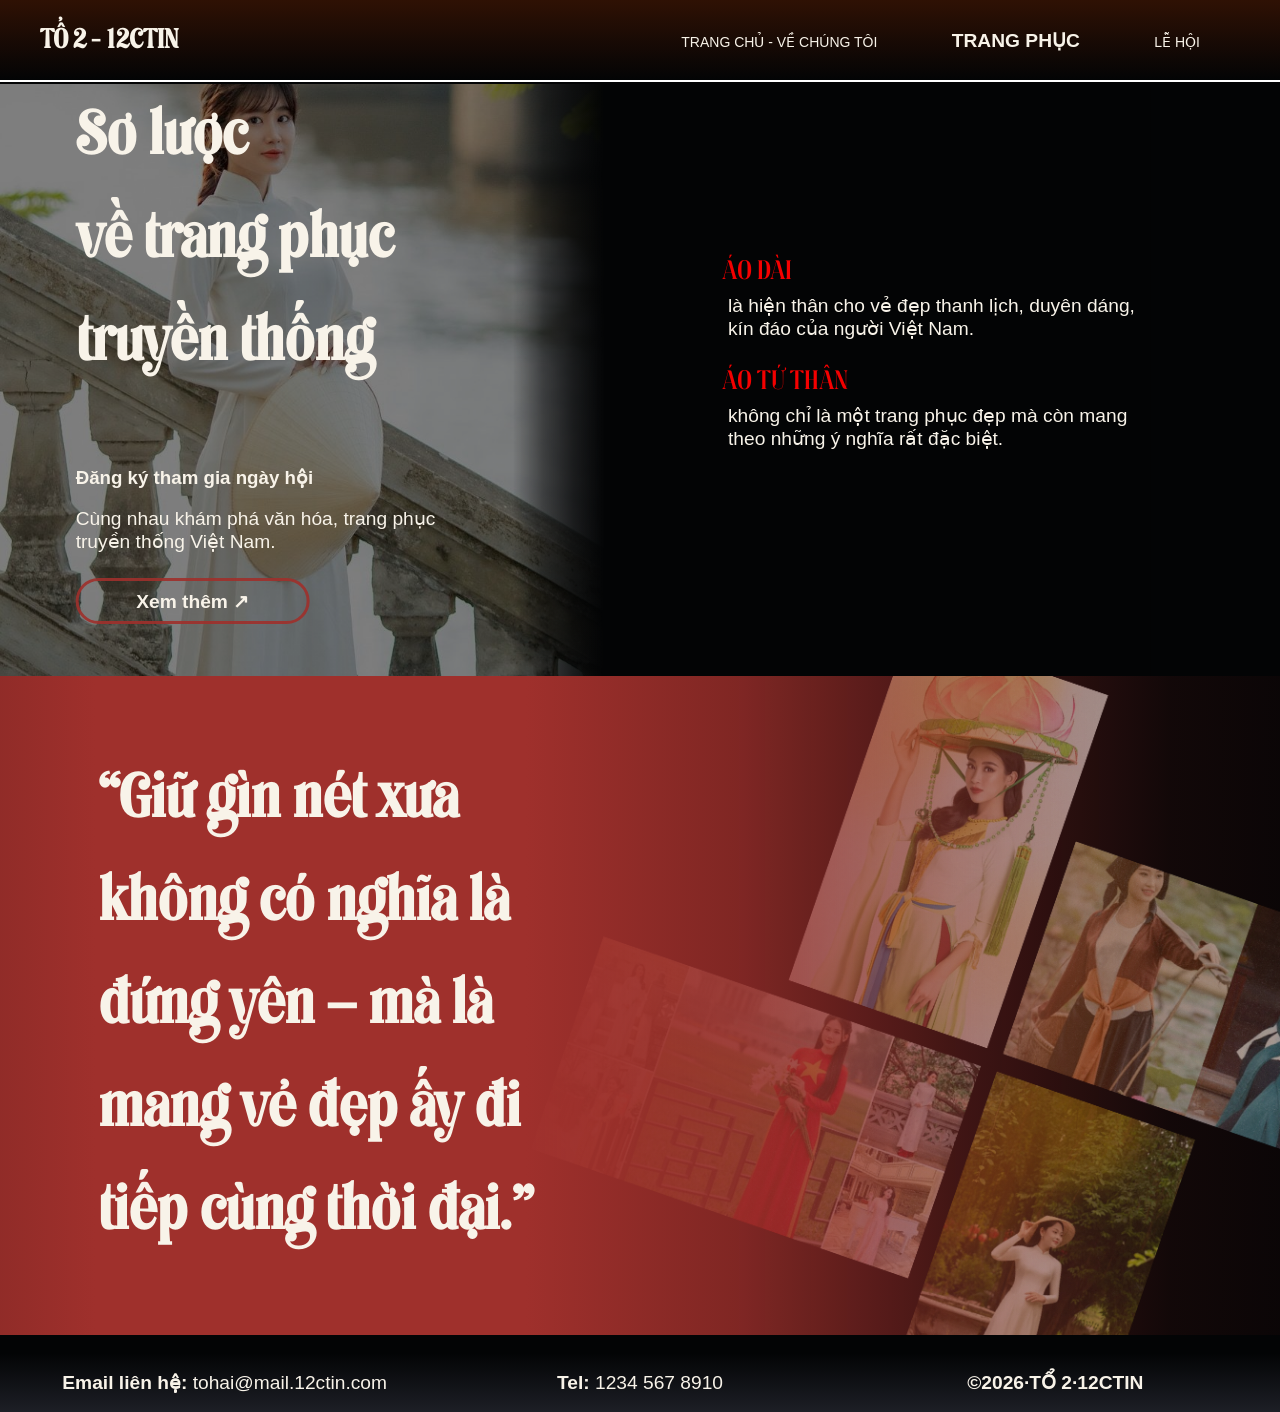
<file: HTML/trangPhuc.html>
<!doctype html>
<html lang="en">
  <head>
    <meta charset="UTF-8" />
    <meta name="viewport" content="width=device-width, initial-scale=1.0" />
    <!--CSS NGOÀI-->
    <link rel="stylesheet" href="../CSS/style.css" />
    <link rel="stylesheet" href="../CSS/trangPhuc.css" />
    <!--CSS NGOÀI-->
    <title>Trang phục Việt Nam</title>
  </head>
  <body>
    <!--VIẾT CODE TRANG CHỦ Ở ĐÂY-->

<header class="header">
  <table class="nav-table">
    <tr>
      <td class="left">
        <h2 class="Kage" style="font-size:2em" >TỔ 2 - 12CTIN</h2>
      </td>
      <td class="right">
        <nav class="nav-links">
          <a href="../index.html">TRANG CHỦ - VỀ CHÚNG TÔI</a>
          <a href="trangPhuc.html" style="font-size: larger;"><b>TRANG PHỤC</b></a>
          <a href="leHoi.html">LỄ HỘI</a>
        </nav>
      </td>
    </tr>
  </table>
</header>

    <hr />
    <!--VIET CODE O DAY-->
    <table>
      <tr class="chiaDoi">
        <td class="nenCoGaiCamNon">
          <h1 class="Kage">
            Sơ lược <br />
            về trang phục <br />
            truyền thống
          </h1>
          <br />
          <br />
          <br />
          <h3>Đăng ký tham gia ngày hội</h3>
          <p>
            Cùng nhau khám phá văn hóa, trang phục <br />
            truyền thống Việt Nam.
          </p>
          <br />
          <br />
          <div class="boxDoDen">
            <a href="leHoi.html">Xem thêm ↗</a>
          </div>
        </td>
        <td class="tdBenPhaiTP">
          <a class="doDen" href="aoDai.html">ÁO DÀI</a>
          <p>
            là hiện thân cho vẻ đẹp thanh lịch, duyên dáng, kín đáo của người
            Việt Nam.
          </p>
          <br>
          <a class="doDen" href="aoTuThan.html">ÁO TỨ THÂN</a>
          <p>
            không chỉ là một trang phục đẹp mà còn mang theo những ý nghĩa rất
            đặc biệt.
          </p>
        </td>
      </tr>
    </table>

    <div class="khungTruot Kage">
      <h1 class="truot">
        “Giữ gìn nét xưa <br />
        không có nghĩa là <br />
        đứng yên – mà là <br />
        mang vẻ đẹp ấy đi <br />
        tiếp cùng thời đại.”
      </h1>
    </div>

    <marquee direction="left"></marquee>
    <!--===============-->

    <footer class="footer">
      <table>
        <tr>
          <td><p><b>Email liên hệ:</b> tohai@mail.12ctin.com </p></td>
          <td><p><b>Tel:</b> 1234 567 8910</p></td>
          <td><p><b>©2026·TỔ 2·12CTIN</b></p></td>
        </tr>
      </table>
    </footer>
  </body>
</html>
</file>
<file: CSS/style.css>
html,
body {
  font-family: Arial, Helvetica, sans-serif;
  margin: 0;
  padding: 0;
  color: #f8f3e9;
}

footer {
  padding-top: 110px;
}
header {
  width: inherit;
  padding: 0px;
}
table {
  width: 100%;
}
footer td {
  vertical-align: middle;
  padding-top: 0;
  padding-bottom: 0;
}

footer h3 {
  margin: 0;
  line-height: 1.2;
}

footer table {
  width: 100%;
}

footer table td {
  width: 33%;
  text-align: center;
}
/*từ đây*/

.nav-table {
  width: 100%;
  border-collapse: collapse;
}

.left {
  text-align: left;
  padding-left: 24px;
  white-space: nowrap; /* Giữ "TỔ 2 - 12CTIN" luôn nằm trên 1 dòng */
}

.left h2 {
  margin: 0;
  font-size: 2em;
}

.right {
  text-align: right;
  padding-right: 64px;
  white-space: nowrap; /* Giữ các mục menu không bị bẻ dòng */
}

.nav-links a {
  color: inherit;
  text-decoration: none;
  margin-left: 70px; /* Khoảng cách đều giữa các mục menu */
  font-size: 14px;
}

.nav-links a:first-child {
  margin-left: 0;
}
/*đến đây*/

/* div {
  border: solid black 4px;
} */
p {
  margin: 0;
  padding: 1em;
}
div {
  margin: 0;
}
hr {
  margin: 0;
  padding: 0;
  border: solid white 0.1px;
}
h1 {
  font-size: 4.5em;
}
a {
  text-decoration: none;
  color: #f8f3e9;
}
h3 {
  font-weight: 100;
}
/* ================
    CLASS MAU CHU
  Fade màu 1: #2f1104 và #030405
+ Fade màu 2: #041c2f và #c39a55
+ Fade màu 3: #030405 và #1d1f26
+ Fade màu 4: #041d2f và #68745b
===================*/
.mauKem {
  color: #f9ffd7;
}
.mauDo {
  color: #9f302c;
}
.mauDoDo {
  color: #990000;
}
.mauVangDong {
  color: #c39a55;
}
.mauVang {
  color: #cc9933;
}
.mauTrangKem {
  color: #f8f3e9;
}
.mauXanhReu {
  color: #68745b;
}
.mauBe {
  color: #a08e73;
}
.mauDen {
  color: #030405;
}
/* ==========
    FONTS
=============*/
@font-face {
  font-family: "Kage";
  src: url("fonts/KagePro-Normal.otf");
}
@font-face {
  font-family: "ABeeZee";
  src: url("fonts/ABeeZee-Regular.ttf");
}
@font-face {
  font-family: "Alice";
  src: url("fonts/Alice-Regular.ttf");
}
@font-face {
  font-family: "Alex Brush";
  src: url("fonts/AlexBrush-Regular.ttf");
}
@font-face {
  font-family: "Anton";
  src: url("fonts/Anton-Regular.ttf");
}
@font-face {
  font-family: "imbue 72pt";
  src: url("fonts/imbue-72pt-regular.ttf");
}
@font-face {
  font-family: "Coco Gothic";
  src: url("fonts/imbue-72pt-regular.ttf");
}
.Kage {
  font-family: "Kage";
}
.ABeeZee {
  font-family: "ABeeZee";
}
.AlexBrush {
  font-family: "Alex Brush";
}
.Alice {
  font-family: "Alice";
}
.Anton {
  font-family: "Anton";
}
.imbue72pt {
  font-family: "imbue 72pt";
}
.CocoGothic {
  font-family: "Coco Gothic";
}
@font-face {
  font-family: "Cubano";
  src: url("fonts/iCielBCCubano-Normal.otf");
}
.Cubano {
  font-family: "Cubano";
}
@font-face {
  font-family: "Latoden";
  src: url("fonts/Lato\ Black.ttf");
}
.Latoden {
  font-family: "Latoden";
}
@font-face {
  font-family: "Latobold";
  src: url("fonts/Lato\ Bold.ttf");
}
.Latobold {
  font-family: "Latobold";
}
@font-face {
  font-family: "Latore";
  src: url("fonts/Lato\ Regular.ttf");
}
.Latore {
  font-family: "Latore";
}
</file>
<file: CSS/trangChu.css>
.nenCoGaiDoiNon {
  padding: 1em;
  background-image: url("../images/coGaiDoiNonDo.png");
  background-repeat: no-repeat;
  background-size: cover;
}
.nenCoGaiDoiNon p {
  margin: 0;
  padding: 0;
}
.veChungToi div {
  padding: 1em;
  background-color: #f9ffd7;
}
.khongxuongdong {
  white-space: nowrap;
  font-size: 48px;
}
.nenCoGaiKoDoiNonTC {
  padding: 1em;
  background-image: url("../images/coGaiKoDoiNonTC.png");
  background-repeat: no-repeat;
  background-size: cover;
  background-position: center;
}

/* ================
    CLASS NUT BAM
===================*/
.boxTrongSuot a {
  color: #f8f3e9;
  font-weight: bold;
  padding: 1.5em 3em;
  gap: 5em;
  background-image: linear-gradient(
    to right,

    rgba(192, 192, 192, 0.2)
  );
  border: solid rgba(204, 153, 51, 0.9) 3px;
  border-radius: 333px;
  overflow: hidden;
}
.boxTrongSuot a:hover {
  background-image: linear-gradient(
    to right,

    #c39a55
  );
  border: solid rgba(204, 153, 51, 0.9) 3px;
  color: black;
}

.boxFadeDoDen a {
  padding: 1.5em 3em;
  background-image: linear-gradient(
    to right,

    rgba(159, 48, 44, 1),
    rgba(159, 48, 44, 0.9),
    rgba(3, 4, 5, 0.9)
  );
  border-radius: 333px;
  border: solid rgba(159, 48, 44, 1) 3px;
}
.boxFadeDoDen a:hover {
  background-image: linear-gradient(
    to right,

    rgba(159, 48, 44, 1)
  );
  border: solid rgba(159, 48, 44, 1) 3px;
  font-weight: bold;
}

/* ================
    SAVES
     <div class="nenCoGaiDoiNon" style="height: 768px">
      <p class="Kage">"test"</p>
      <p class="CocoGothic">"test"</p>
      <p class="Anton">"test"</p>
      <p class="Alice">"test"</p>
      <p class="AlexBrush">"test"</p>
      <p class="imbue72pt">"test"</p>
      <p class="ABeeZee">"test"</p>
      <div class="boxTrongSuot">
        <a class=" " href="">DANG KY</a> <a class=" " href="">DANG KY</a>
      </div>
    </div>
    <div class="veChungToi mauXanhReu">
      <div>
        <!--VIET VE CHUNG TOI O DAY-->
        <h3>GIOI THIEU</h3>
        VE CHUNG TOI
        <h1 class="mauDen Alice">VỀ CHÚNG TÔI</h1>
        <ul>
          <li>a</li>
          <li>a</li>
          <li>a</li>
        </ul>
      </div>
    </div>
    <div class="nenCoGaiKoDoiNonTC" style="height: 243px">
      <div class="boxFadeDoDen">
        <a class="mauTrangKem" href="">DANG KY</a>
      </div>
    </div>
    ================*/
</file>
<file: CSS/aoDai.css>
body,
html {
  background-color: #030405;
}

.nenVang {
  padding: 1em;
  background-color: #c39a55;
}
.nenTrang {
  padding: 1em;
  background-color: rgba(255, 255, 255, 0.75);
}
.nenDoDam {
  padding: 1em;
  background-color: #2f1104;
}
.nenden {
  padding: 1em;

  background-image: linear-gradient(
    to top,

    rgba(3, 4, 5, 1),
    rgba(3, 4, 5, 0.3)
  );
}
h3 {
  color: #990000;
}
.bia6CoGai {
  background-image: url("../images/bia6CoGai.png");
  background-repeat: no-repeat;
  background-size: cover;
  overflow: hidden;
}
.lichSu {
  background-color: rgba(172, 22, 17, 0.2);
  margin: 0px;
  padding: 1em;
}
.boxFadeDoDen a {
  font-weight: bold;
  padding: 0.5em 3em;
  background-image: linear-gradient(
    to right,

    rgba(159, 48, 44, 1),
    rgba(159, 48, 44, 0.9),
    rgba(3, 4, 5, 0.9)
  );
  border: solid rgba(159, 48, 44, 1) 3px;
  border-radius: 40px;
}
.boxFadeDoDen a:hover {
  background-image: linear-gradient(
    to right,

    rgba(159, 48, 44, 1)
  );
  border: solid rgba(159, 48, 44, 1) 3px;
  font-weight: bold;
}
</file>
<file: CSS/trangPhuc.css>
body {
  background-color: #030405;
  color: #f8f3e9;
}
.header {
  padding: 1em;
  background-image: linear-gradient(
    to bottom,

    #2f1104,
    #030405
  );
}
.footer {
  padding: 1em;
  background-image: linear-gradient(
    to bottom,

    #030405,
    #1d1f26
  );
}
p,a {
  font-size: 1.2em;
}
 
 
.tdBenPhaiTP a {
  padding-left: 4em;
}
.tdBenPhaiTP p {
  padding-left: 7em;
}
.chiaDoi td {
  width: 50%;

  padding-left: 5em;
  padding-bottom: 4em;
  margin: 0px;
}
td h3 {
  font-family: Arial, Helvetica, sans-serif;
  font-weight: bold;
}
p {
  margin: 0px;
  padding: 0px;
}
td h1 {
  margin: 0px;
}
.nenCoGaiCamNon {
  background-image:
    linear-gradient(rgba(0, 0, 0, 0.5), rgba(0, 0, 0, 0.5)),
    url("../images/coGaiCamNon.png");
  background-size: cover;
  background-repeat: no-repeat;
  background-position: center;
  transform: translateX(-1%);
}
.tdBenPhaiTP {
  position: relative;
  transform: translateX(-20%);
  z-index: 10;

  background-image: linear-gradient(
    to right,
    rgba(3, 4, 5, 0.01),
    rgba(3, 4, 5, 0.5),
    rgba(3, 4, 5, 0.8),
    rgba(3, 4, 5, 1),
    rgba(3, 4, 5, 1),
    rgba(3, 4, 5, 1),
    rgba(3, 4, 5, 1),
    rgba(3, 4, 5, 1),
    rgba(3, 4, 5, 1),
    rgba(3, 4, 5, 1),
    rgba(3, 4, 5, 1),
    rgba(3, 4, 5, 1),
    rgba(3, 4, 5, 1),
    rgba(3, 4, 5, 1),
    rgba(3, 4, 5, 1),
    rgba(3, 4, 5, 1),
    rgba(3, 4, 5, 1),
    rgba(3, 4, 5, 1),
    rgba(3, 4, 5, 1),
    rgba(3, 4, 5, 1),
    rgba(3, 4, 5, 1),
    rgba(3, 4, 5, 1)
  );
}
/* ================
    CLASS a
===================*/

.doDen {
  font-family: "Kage";
  font-size: 2em;
  color: #f40000;
}
.doDen:hover {
  color: #f8f3e9;
}
/* ================
    CLASS NUT BAM
===================*/
.boxDoDen a {
  font-weight: bold;
  padding: 0.5em 3em;
  background-image: linear-gradient(
    to right,

    #9f302c
  );
  border: solid rgba(159, 48, 44, 0.9) 3px;
  border-radius: 40px;
}
.boxDoDen a:hover {
  background-image: linear-gradient(
    to right,

    rgba(3, 4, 5, 0.7)
  );
  border: solid rgba(159, 48, 44, 0.8) 3px;
}
body {
  margin: 0; /* Xóa khoảng cách mặc định của trình duyệt để ảnh chạm sát viền */
}
/* ================
    CLASS TRUOT
===================*/
.khungTruot {
  width: 100%;
  overflow: hidden; /* Ẩn ảnh khi nó đang nằm ngoài màn hình bên phải */
  position: relative;
  background-image: url("../images/Trangphucfx.png");
  background-repeat: no-repeat;
  background-position: right center;
  background-size: contain;

  margin-top: -2px;
}

.truot {
  background-image: linear-gradient(
    to right,
    rgba(159, 48, 44, 0.01),
    rgba(159, 48, 44, 0.1),
    rgba(159, 48, 44, 0.8),
    rgba(159, 48, 44, 1),
    rgba(159, 48, 44, 1),
    rgba(159, 48, 44, 1),
    rgba(159, 48, 44, 0.8),
    rgba(159, 48, 44, 0.4),
    rgba(159, 48, 44, 0.1),
    rgba(159, 48, 44, 0.01)
  );

  width: 50%;
  animation: slideLeft 3s ease-out 1;
  padding: 1em;
  padding-left: 9em;
  padding-right: 9em;
  margin: 0px;
  animation-fill-mode: forwards;
}

@keyframes slideLeft {
  0% {
    /* Xuất phát hoàn toàn từ bên ngoài màn hình bên phải */
    transform: translateX(90vw);
  }
  100% {
    /* Dừng lại ngay vị trí gốc (sát viền trái trang web) */
    transform: translateX(-550px);
  }
}

/* ================
    SAVES
===================
<div class="header">
      <a href="../index.html">TRANG CHU</a>
</div>

<div class="boxDoDen">
    <a href="../HTML/aoDai.html">ÁO DÀI</a>
</div>

<a class="doDen" href="">THE A</a>

<footer class="footer">
      <p>Copyright © 2024 - Designed by Ngoc An</p>
</footer>

*/
</file>
<file: CSS/aoTuThan.css>
p,h3{
  font-size:1.2em;
}
.boxFadeDoXanh a {
  font-weight: bold;
  padding: 0.5em 2em;
  background-image: linear-gradient(
    to bottom,

    #081d5c,
    rgba(159, 48, 44, 0.9)
  );
  border: solid rgba(159, 48, 44, 1) 3px;
  border-radius: 40px;
}
.boxFadeDoXanh a:hover {
  background-image: linear-gradient(
    to right,

    rgba(159, 48, 44, 1)
  );
  border: solid rgba(159, 48, 44, 1) 3px;
  font-weight: bold;
}
.tieudeaotuthan{
  font-size:15em;
  margin-bottom: 0px;
  padding-bottom:0px;
  letter-spacing: 10px;
  color: rgb(158, 48, 48);

}
.bia1 {
  padding: 1em;
  background-image: url("../images/aoTuThanBia1.png");
  background-repeat: no-repeat;
  background-size: cover;
  overflow: hidden;
  text-align: center;
}
.bia2 {
  background-image: url("../images/aoTuThanBia2.png");
  background-repeat: no-repeat;
  background-size: cover;
  overflow: hidden;
}


.tieuDeNho{
  padding:20px 40px;
  font-size:120%;
  margin-left:-5px;
  margin-right:40px;

}
.bia3 {
  width: 55%;
  text-align: right;
}

.bia3x {
  padding: 1em;
  background-image: url("../images/aoTuThanBia3.png");
  background-repeat: no-repeat;
  background-size: cover;
  overflow: hidden;
}
.nenFadeDoVang {
  padding: 1em;
  background-image: linear-gradient(
    to bottom,
    rgba(159, 48, 44, 1),
    rgba(159, 48, 44, 0.8),
    rgba(195, 154, 85, 0.5),
    rgba(195, 154, 85, 0.2)
  );
}
footer p {
  display: inline-block;
}
footer {
  text-align: center;
}

h3{
  color: #c39a55;
  margin-bottom:0px;
  margin-top:0px;

}
.dangKyThamGia{
  margin-top: 20px;
}
.yNghiaAoTuThan{
  font-weight: lighter;
  text-align:center;
  font-size: 8em;
  margin-bottom:0px;
  margin-top:40px;
}
.yNghiaNoiDungAoTuThan{
  margin-top:-55px;
  padding:3em 5em;
  font-size:120%;
}
.lichSuTuThan{
  font-weight: lighter;
  text-align:center;
  font-size: 5em;
  margin-bottom:-35px;
  margin-top:100px;
}

/* Căn chỉnh toàn bộ khu vực phần 4 */
.bia4 {
  padding: 50px 0;
}

/* Trải rộng bảng sát hai bên hơn để không bị cách vào sâu */
.bangCauTao {
  width: 96%; /* Tăng lên 96% để bớt cách lề trái/phải */
  max-width: 1400px;
  margin: 0 auto;
  border-collapse: collapse;
}

/* Cột chữ bên trái */
.cotChu {
  width: 53%;
  padding-left: 20px; /* Cách lề trái vừa phải, không bị thụt sâu */
  padding-right: 25px; /* Kéo gần lại với cột ảnh */
  vertical-align: middle;
}

/* Căn giữa chữ 03 · CẤU TẠO và tăng cỡ chữ tương xứng các mục trước */
.tieuDeCauTao {
  text-align: center;
  font-size: 1.8em;
  margin-bottom: 15px;
}

/* Tăng cỡ chữ đoạn văn và danh sách cho cân đối với các bìa */
.cotChu p,
.cotChu li {
  font-size: 1em;
  line-height: 1.5;
}

/* Cột ảnh bên phải */
.cotHinh {
  width: 47%;
  text-align: center;
  vertical-align: middle;
}

/* Ảnh gọn gàng, kéo sát vào cột chữ */
.anhCauTao {
  width: 100%;
  max-width: 520px;
  height: auto;
  display: inline-block;
}
</file>
<file: CSS/leHoi.css>
.header {
  padding: 1em;
  background-image: linear-gradient(
    to bottom,

    #521816,
    #9f302c
  );
}
.footer {
  padding: 1em;
  background-image: linear-gradient(
    to bottom,

    #68745b,
    #292e24
  );
}
.nenDo {
  background-color: #9f302c;
}
.nenXanhReu {
  background-color: #68745b;
}
form {
  background-color: #f9ffd7;
  font-weight: bold;
  border: 1px solid #533306;
  border-radius: 15px;
  color: #533306;
  padding: 1em;
  padding-left: 1.5em;
  margin: 1em;
}
textarea,
select,
input {
  border: 1px solid #000000;
  background-color: #f9ffd7;
  padding: 5px;
  border-radius: 5px;
  font-weight: bold;
  color: #533306;
  width: 94%;
}
button {
  border: 1px solid black;
  border-radius: 20px;
  padding: 0.5em 4em;
  opacity: 100%;
  font-weight: bold;

  width: 98%;
  margin-top: 20px;
  background-color: rgb(246, 147, 42);
}
.nenlehoi {
  width: 420px;
  height: 750px;
  background-image: url("../images/leHoi.png");
  background-size: cover;
  background-position: center;
  border: 4px solid #9f302c;
  border-radius: 20px;
  vertical-align: bottom;
  padding: 1em;
}

.nenlehoi h3 {
  margin: 0 0 8px 0;
  font-size: 18px;
}

.nenlehoi p {
  margin: 0 0 18px 0;
  font-size: 13px;
  line-height: 1.4;
}

.boxDoDen a {
  font-weight: bold;
  padding: 0.5em 3em;
  background-image: linear-gradient(
    to right,

    #cf4a46
  );
  border: solid rgba(159, 48, 44, 0.9) 3px;
  border-radius: 40px;
}
.boxDoDen a:hover {
  background-image: linear-gradient(
    to right,

    rgba(3, 4, 5, 0.7)
  );
  border: solid rgba(159, 48, 44, 0.8) 3px;
}

.middle {
  text-align: center;
}
.khungVienTrang {
  border: 4px solid #f8f3e9;
  border-radius: 20px;
}
.khung-chia-se {
  width: 100%;
  min-height: auto;
  background-color: #68745b;
  display: flex;
  justify-content: center;
  align-items: center;
  gap: 100px;
  box-sizing: border-box;
}

.cot-chu {
  text-align: left;
}

.cot-chu .chu-nghieng {
  padding: 0;
  font-size: 20px;
  margin: 0 0 12px 0;
}

.cot-chu h1 {
  margin: 0;
  font-size: 5.5em;
  line-height: 1.1;
}

.form-chia-se {
  width: 440px;
  flex-shrink: 0;
  box-sizing: border-box;
}

@media (max-width: 900px) {
  .khung-chia-se {
    flex-direction: column;
    gap: 32px;
  }
}
</file>
<file: CSS/FormDK.css>
body {
  background-color: #fcffea;
  color: #030405;
  font-family: "Times New Roman", Times, serif;
  margin: 1em 0px;
}

legend {
  font-family: "Anton";
  font-size: 2em;
  color: #533306;
}
i {
  color: rgb(105, 105, 105);
}

h1 {
  text-align: center;
}
h2 {
  margin: 0;
}
p {
  font-size: 150%;
  margin: 5px;
  padding: 15px;
}

::placeholder {
  font-size: 80%;
  font-family: "Times New Roman", Times, serif;
}

textarea,
select,
input {
  border: 2px solid #533306;
  font-size: 70%;
  background-color: #fcffe9;
  padding: 5px;
  border-radius: 10px;
  font-weight: bold;
  color: #533306;
}

fieldset {
  padding: 0px;
  background-color: white;
  border: 4px solid #a08e73;
  margin: 15em;
  margin-top: 0em;
  margin-bottom: 1em;
  border-radius: 10px;
}
.koVien {
  background-color: white;
  border: 0px solid #f9ffd7;
  margin-bottom: 1em;
}
div {
  margin-left: 15em;
}
.button1 {
  font-size: 1em;
  color: rgb(49, 0, 172);
  font-weight: bold;
  padding: 0.5em 3em;
  background-image: linear-gradient(
    to right,
    #a4b6fa,
    #98fafa,
    #19faae,
    #fdfdac,
    #fcd08f,
    #fa9b88
  );
  border-radius: 20px;
  border: 0px solid #f9ffd7;
  margin: 0px;
  text-align: center;
}
.button {
  font-size: 1em;
  color: rgb(49, 0, 172);
  font-weight: bold;
  padding: 0.5em 3em;
  background-image: linear-gradient(
    to bottom,
    rgba(255, 0, 10, 0.8),
    rgba(255, 133, 3, 0.8),
    rgba(254, 216, 0, 0.5),
    rgba(43, 255, 0, 0.8),
    rgba(0, 217, 255, 0.8),
    rgba(45, 3, 255, 0.8),
    rgba(199, 0, 254, 0.5)
  );
  border-radius: 20px;
  border: 3px solid #f9ffd7;
  margin: 0px;
  text-align: center;
}
.button1:hover,
.button:hover {
  background-color: black;
  opacity: 80%;
}
.nutDK {
  margin-top: 0.3em;
  border: 2px solid black;
  font-size: 1.2em;
  color: #f9ffd7;
  background-color: #422700;

  text-align: center;
}
.nutDK:hover {
  font-size: 1.3em;
  color: #f9ffd7;

  background-color: #754501cc;
  text-align: center;
}
</file>
<file: CSS/dangKyTC.css>
body {
  background-image: url("../images/coGaiDoiNonDo.png");
  background-repeat: no-repeat;
  background-size: cover;
}
.DangKyTC {
  background: #000101;
  margin: 5em 30%;
  opacity: 0.85;
  border-radius: 20px;
  padding: 0.5em 0px;
}

.dangKy {
  color: #fff2d8;
  margin: 0;
  padding: 0;
}
.ndDangKy {
  font-family: "Times New Roman", Times, serif;
  font-weight: bolder;

  padding: 5px;
  border-radius: 10px;
  font-weight: bold;
  color: #fffdfa;
  margin: 1em 10%;
  font-size: 1.5em;
  text-align: justify;
}
div {
  margin: 0;
  padding: 0;
}
.button1 {
  font-size: 1em;
  color: rgb(0, 0, 0);
  font-weight: bolder;
  padding: 0.5em 3em;
  background-image: linear-gradient(
    to right,
    white,
    hsl(169, 100%, 74%),
    hsl(169, 100%, 74%),
    hsl(169, 100%, 74%),
    hsl(169, 100%, 74%),
    white
  );
  border-radius: 20px;
  border: 0px solid #f9ffd7;
  margin: 0px;
  text-align: center;
}
.button1:hover {
  font-size: 1.2em;
  opacity: 80%;
}
</file>
